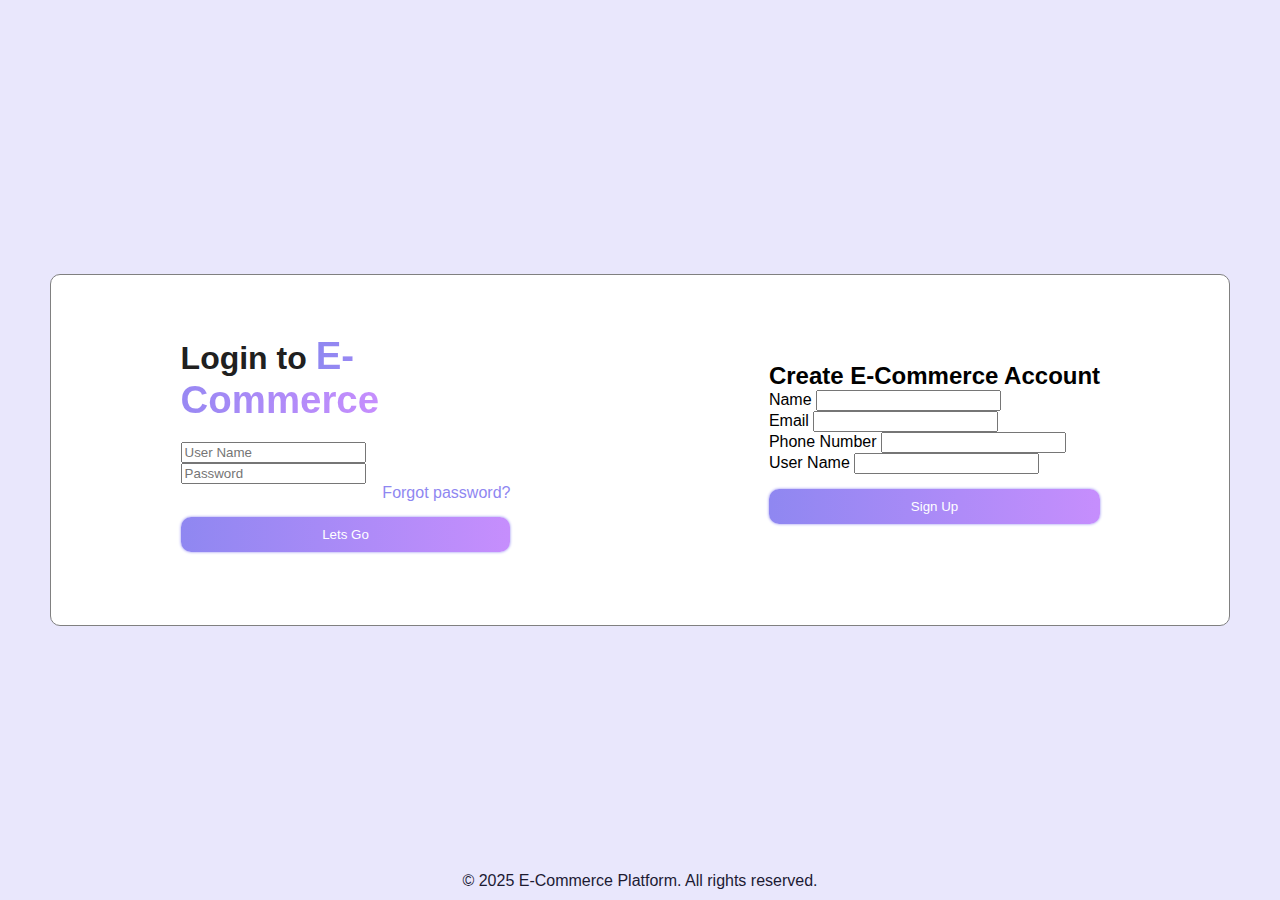
<file: index.html>
<!DOCTYPE html>
<html lang="en">

<head>
    <meta charset="UTF-8" />
    <meta name="viewport" content="width=device-width, initial-scale=1.0" />
    <meta name="description" content="Login or create an account for the E-Commerce platform. Shop smart and securely.">
    <meta name="keywords" content="e-commerce, login, register, online shopping, user account">
    <title>E-Commerce Login</title>
    <link rel="stylesheet" href="style.css" />
</head>

<body>
    <main>
        <section class="auth-section">
            <div class="loginpage">
                <form action="" method="post" aria-label="Login Form">
                    <h1>Login to <span> E-Commerce</span></h1>
                    <div class="username">
                        <input type="text" name="username" id="login-username" placeholder="User Name" required />
                    </div>
                    <div class="password">
                        <input type="password" name="password" id="login-password" placeholder="Password" required />
                    </div>
                    <div class="forgot_link">
                        <a href="">Forgot password?</a>
                    </div>
                    <button type="submit" class="btn">Lets Go</button>
                </form>
            </div>

            <div class="registerpage">
                <form action="" method="post" aria-label="Registration Form">
                    <h2>Create E-Commerce Account</h2>
                    <div>
                        <label for="firstname">Name</label>
                        <input type="text" name="firstname" id="firstname" required />
                    </div>
                    <div>
                        <label for="email">Email</label>
                        <input type="email" name="email" id="email" required />
                    </div>
                    <div>
                        <label for="phone">Phone Number</label>
                        <input type="tel" name="phone" id="phone" required />
                    </div>
                    <div>
                        <label for="register-username">User Name</label>
                        <input type="text" name="usernamecheck" id="register-username" required />
                    </div>
                    <button type="submit">Sign Up</button>
                </form>
            </div>
        </section>
    </main>
    <footer>
        <p>&copy; 2025 E-Commerce Platform. All rights reserved.</p>
    </footer>
</body>

</html>
</file>
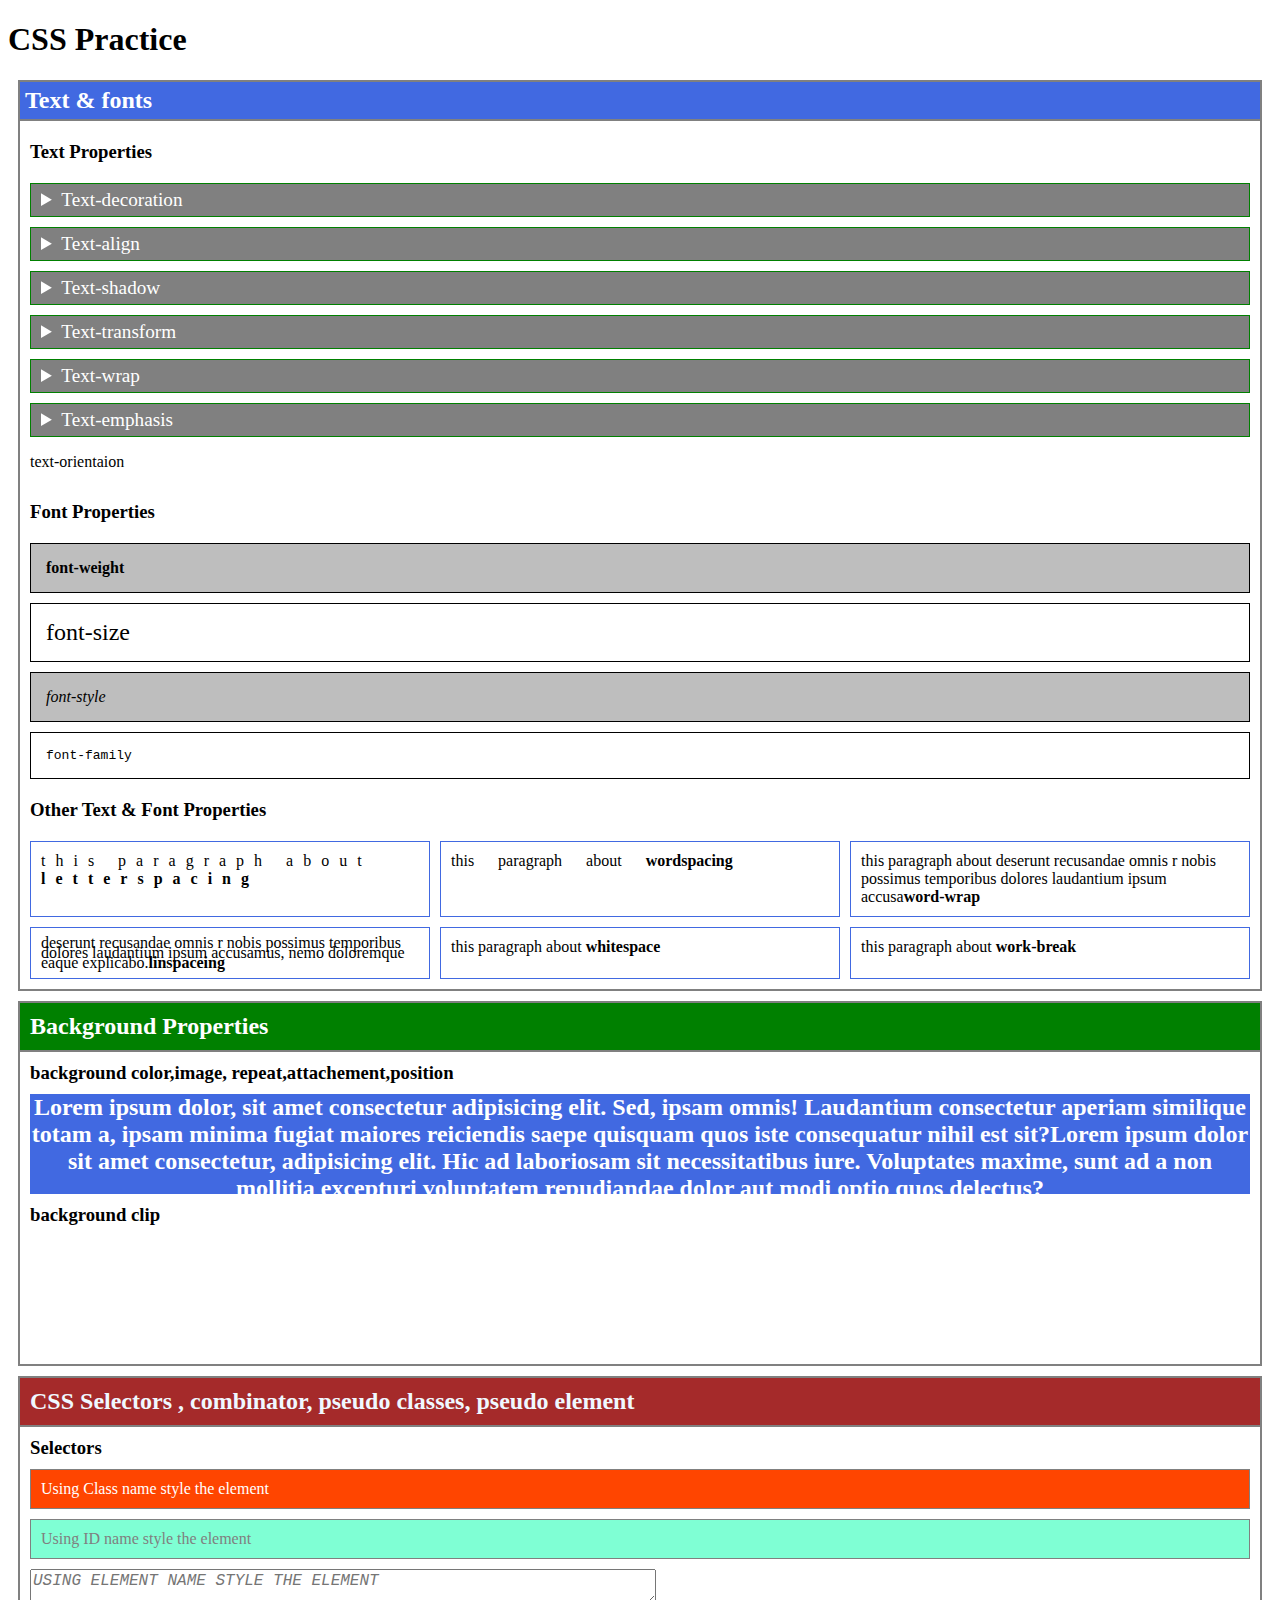
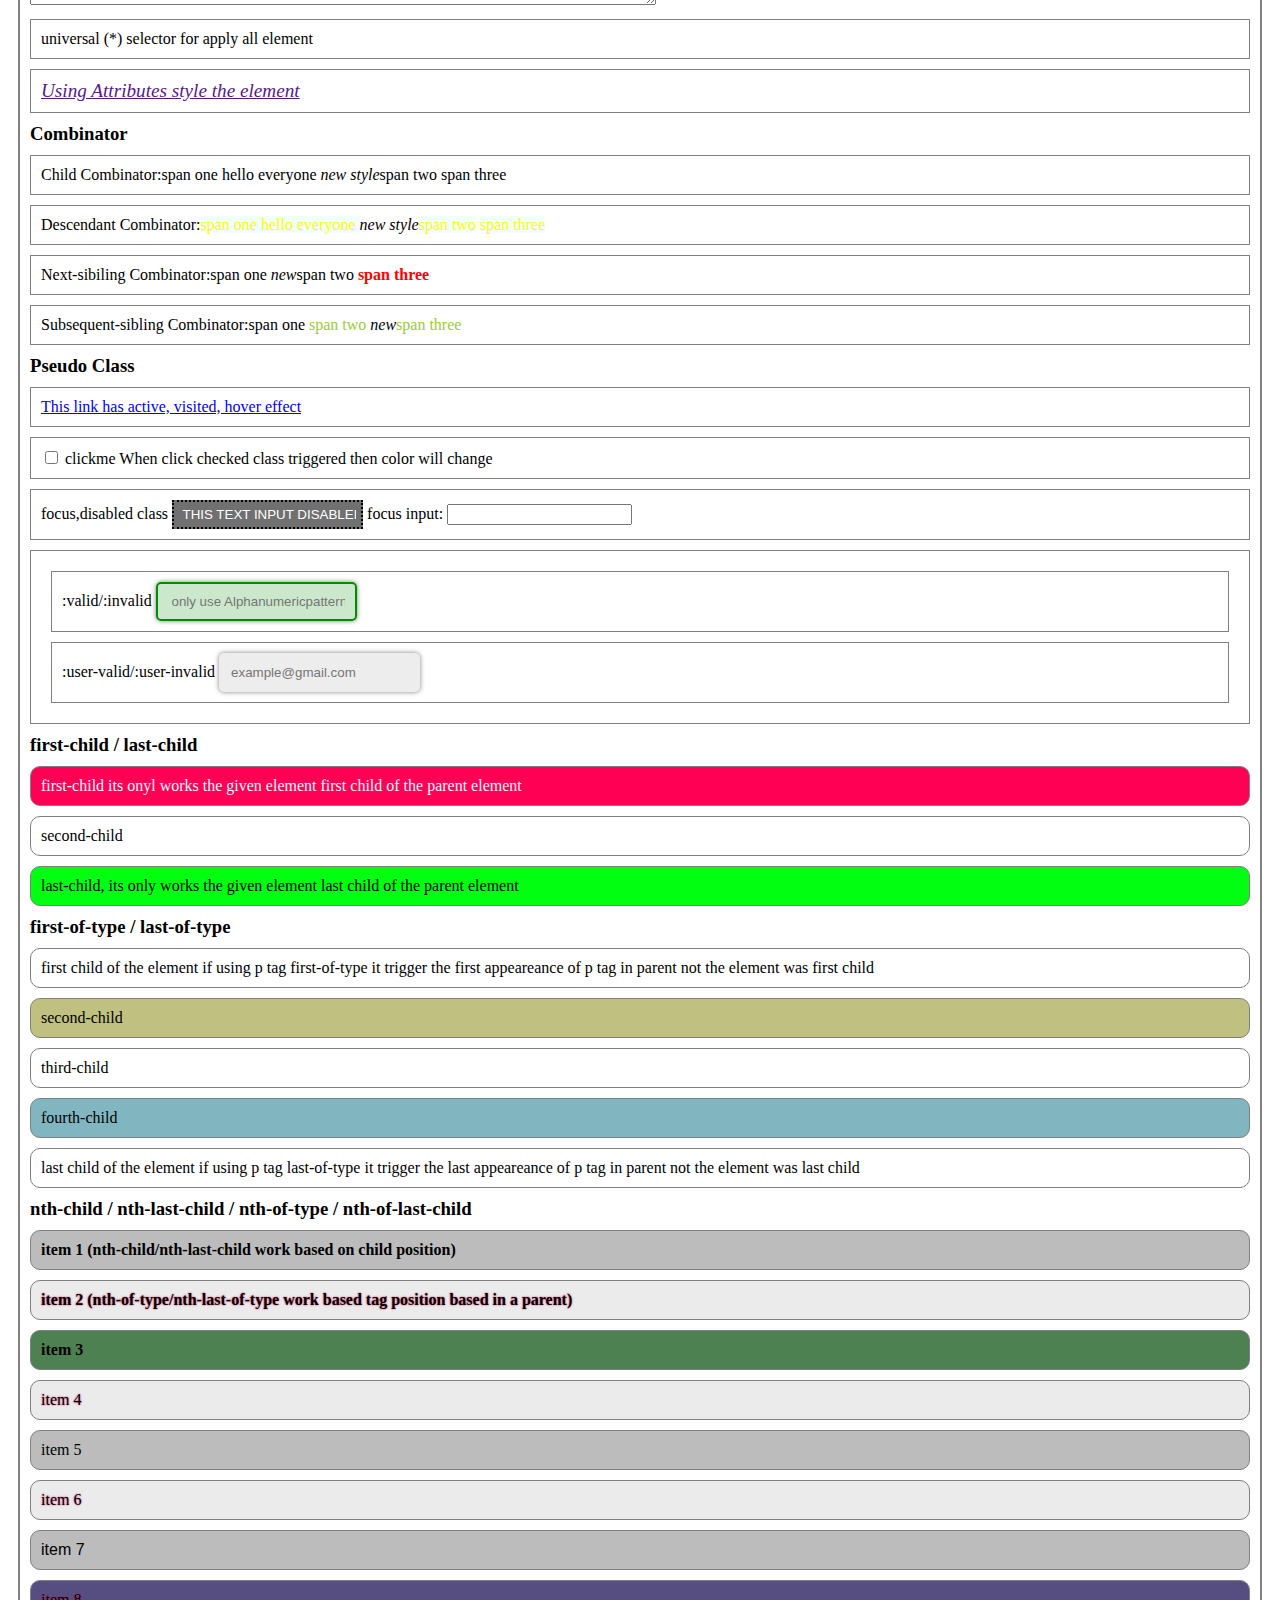
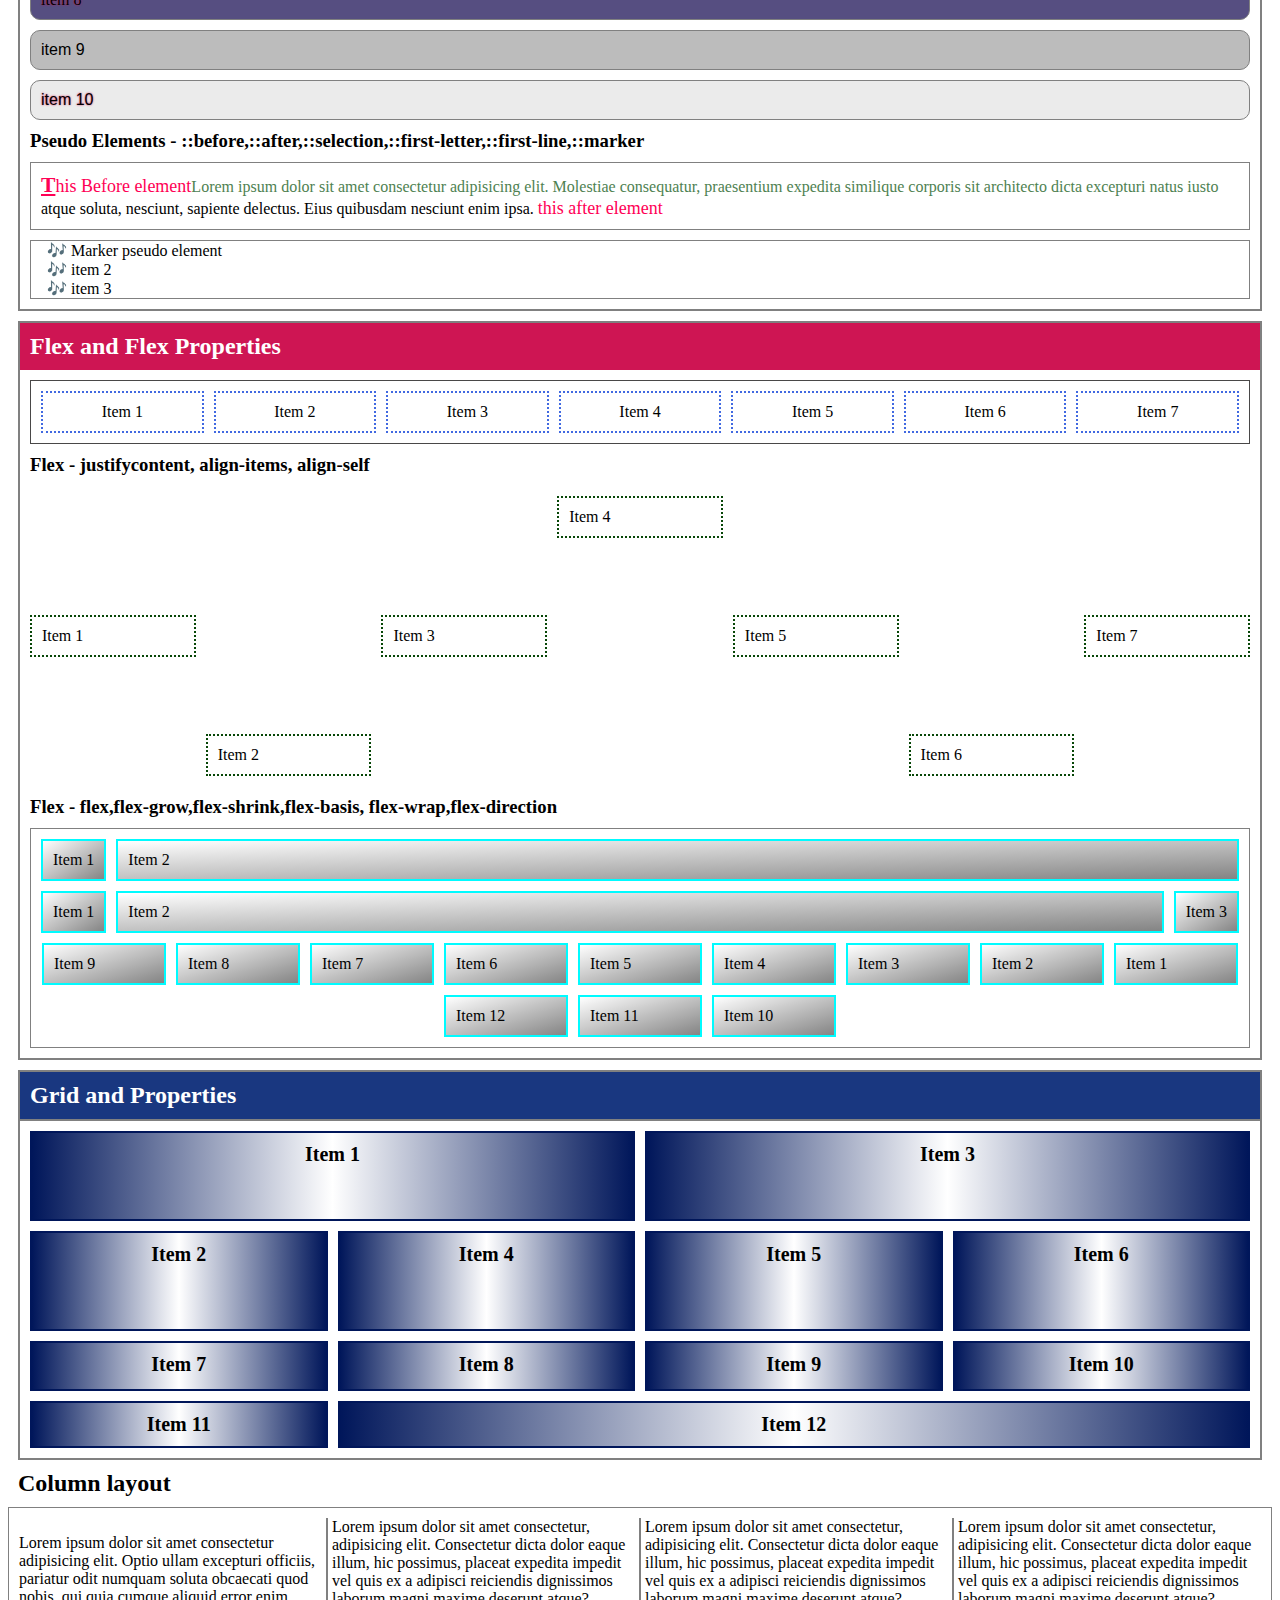
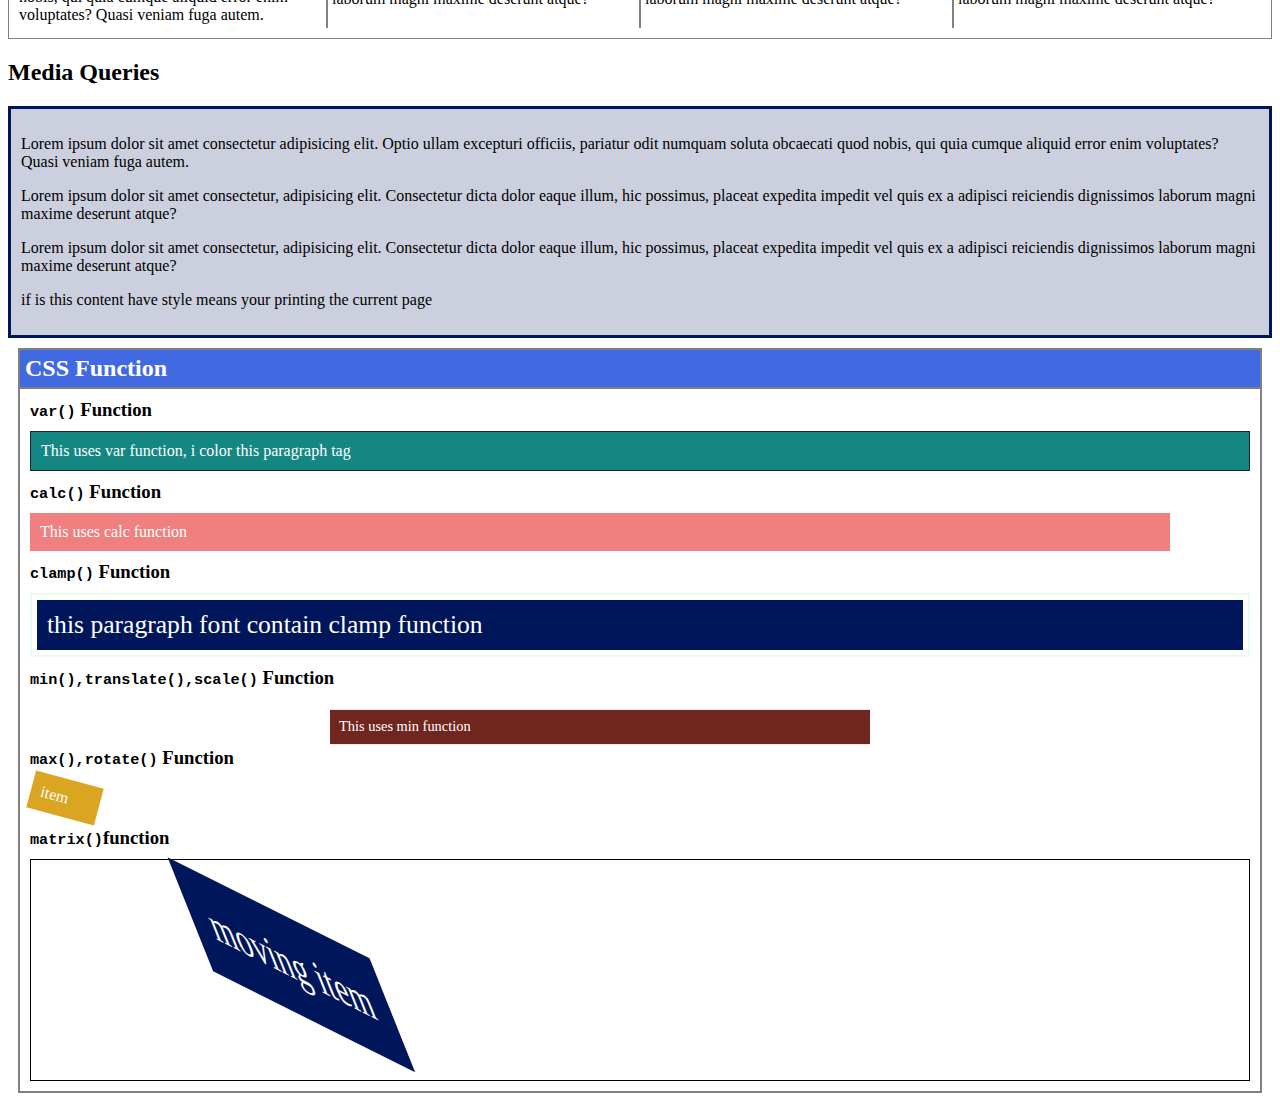
<file: practicecss.html>
<!DOCTYPE html>
<html lang="en">

<head>
    <meta charset="UTF-8">
    <meta name="viewport" content="width=device-width, initial-scale=1.0">
    <title>Practice Css</title>
    <link rel="stylesheet" href="practicecss.css">
</head>

<body>
    <h1>CSS Practice</h1>
    <section id="textandcolor">
        <h2>Text & fonts</h2>
        <div>
            <div class=" textproperties">
                <h3>text properties</h3>
                <details class=" Text-decoration">
                    <summary>Text-decoration</summary>
                    <ol>
                        <li>text-underline</li>
                        <li>text-decoration-style</li>
                        <li>text-decoration-thinkness</li>
                    </ol>
                </details>
                <details class=" Text-align">
                    <summary>Text-align</summary>
                    <ol>
                        <li>text-left</li>
                        <li>text-right</li>
                        <li>text-center</li>
                    </ol>
                </details>
                <details class=" Text-shadow">
                    <summary>Text-shadow</summary>
                    <ol>
                        <li>Text-shadow</li>
                    </ol>
                </details>
                <details class=" Text-transform">
                    <summary>Text-transform</summary>
                    <ol>
                        <li>Text-uppercase letter</li>
                        <li>Text-lowercase letter</li>
                        <li>Text-Capatilize letter</li>
                    </ol>
                </details>
                <details class=" Text-wrap">
                    <summary>Text-wrap</summary>
                    <ol>
                        <li>Lorem ipsum dolor sit amet consectetur adipisicing elit. Ipsum, saepe excepturi?
                            Exercitationem, est molestias. Cum, a nesciunt omnis voluptatibus obcaecati eos asperiores
                            nobis, error voluptas porro beatae voluptates! Dolor, voluptas.</li>
                        <li>Lorem ipsum dolor sit amet consectetur adipisicing elit. Debitis voluptates recusandae
                            voluptas, temporibus necessitatibus expedita eius dolores minima corrupti! Qui ullam
                            deleniti vitae id. Quo doloremque dicta recusandae ipsam temporibus!</li>
                    </ol>
                </details>
                <details class=" Text-emphasis">
                    <summary>Text-emphasis</summary>
                    <ol>
                        <li>Text-emphasis</li>
                    </ol>
                </details>
                <p class=" text-orientation">text-orientaion</p>
                <h3>Font properties</h3>
                <ol class=" font-properties">
                    <li>font-weight</li>
                    <li>font-size</li>
                    <li>font-style</li>
                    <li>font-family</li>
                </ol>
                <h3>Other text & font properties</h3>
                <div class="otherproperties">
                    <p>this paragraph about <strong>letterspacing</strong></p>
                    <p>this paragraph about <strong>wordspacing</strong></p>
                    <p>this paragraph about deserunt recusandae omnis r nobis possimus temporibus dolores laudantium
                        ipsum accusa<strong>word-wrap</strong></p>
                    <p>deserunt recusandae omnis r nobis possimus temporibus dolores laudantium ipsum accusamus, nemo
                        doloremque eaque explicabo.<strong>linspaceing</strong></p>
                    <p>this paragraph about <strong>whitespace</strong></p>
                    <p>this paragraph about <strong>work-break</strong></p>
                </div>
            </div>
        </div>
    </section>
    <section id="backgroundproperties">
        <div>
            <h2>Background Properties</h2>
            <h3>background color,image, repeat,attachement,position</h3>
            <p class="Background">
                Lorem ipsum dolor, sit amet consectetur adipisicing elit. Sed, ipsam omnis! Laudantium consectetur
                aperiam similique totam a, ipsam minima fugiat maiores reiciendis saepe quisquam quos iste consequatur
                nihil est sit?Lorem ipsum dolor sit amet consectetur, adipisicing elit. Hic ad laboriosam sit
                necessitatibus iure. Voluptates maxime, sunt ad a non mollitia excepturi voluptatem repudiandae dolor
                aut modi optio quos delectus?
            </p>
            <h3>background clip</h3>
            <p class="Backgroundclip">
                Lorem ipsum dolor, sit amet consectetur adipisicing elit. Sed, ipsam omnis! Laudantium consectetur
                aperiam similique totam a, ipsam minima fugiat maiores reiciendis saepe quisquam quos iste consequatur
                nihil est sit?Lorem ipsum dolor sit amet consectetur, adipisicing elit. Hic ad laboriosam sit
                necessitatibus iure. Voluptates maxime, sunt ad a non mollitia excepturi voluptatem repudiandae dolor
                aut modi optio quos delectus?
            </p>
        </div>
    </section>
    <section id="Selectors">
        <div>
            <h2>CSS Selectors , combinator, pseudo classes, pseudo element</h2>
            <h3 style="margin: 10px 10px;">Selectors</h3>
            <p class="classSelector">Using Class name style the element</p>
            <p id="idselector">Using ID name style the element</p>
            <textarea placeholder="Using element name style the element"></textarea>
            <p>universal (*) selector for apply all element</p>
            <p title="hello"><a href="">Using Attributes style the element</a></p>
        </div>
        <div class=" Combinator">
            <h3 style="margin: 10px 10px;">Combinator</h3>
            <p class="  ">Child Combinator:<span>span one <span>hello everyone</span>&nbsp;</span><i>new
                    style</i><span>span two</span>&nbsp;<span>span three</span></p>
            <p class="Descendantcombinator">Descendant Combinator:<span>span one <span>hello
                        everyone</span>&nbsp;</span><i>new style</i><span>span two</span>&nbsp;<span>span three</span>
            </p>
            <p class="nextcombinator">Next-sibiling Combinator:<span>span one</span>&nbsp;<i>new</i><span>span
                    two</span>&nbsp;<span>span three</span></p>
            <p class="subsequentcombinator"> Subsequent-sibling Combinator:<span>span one</span>&nbsp;<span>span
                    two</span>&nbsp;<i>new</i><span>span three</span></p>
        </div>
        <div class="pseudoclass">
            <h3 style="margin: 10px 10px;">Pseudo Class</h3>
            <p>
                <a href="/" target="_blank">
                    This link has active, visited, hover effect
                </a>
            </p>
            <form>
                <div>
                    <input type="checkbox" name="checkbox" id="inputcheck">
                    <label for="inputcheck">clickme</label>
                    <span>When click checked class triggered then color will change</span>
                </div>
                <div>
                    <span>focus,disabled class</span>
                    <input type="text" id="disabledtext" disabled placeholder=" this text input disabled">
                    <label for="focus">focus input: <input type="text" name="focus" id="focus"></label>
                </div>
                <fieldset class="validinvalid">
                    <div>
                        <label for="valid">:valid/:invalid</label>
                        <input type="text" name="valid" id="valid" pattern="[A-Za-z0-9]+"
                            placeholder=" only use Alphanumericpattern">
                    </div>
                    <div>
                        <label for="user-valid">:user-valid/:user-invalid</label>
                        <input type="email" name="user-valid" id="user-valid" placeholder="example@gmail.com">
                    </div>
                </fieldset>
            </form>
            <h3 style="margin: 10px 10px;">first-child / last-child</h3>
            <ul class=" typeOfpseudoclasses">
                <li>first-child its onyl works the given element first child of the parent element</li>
                <li>second-child</li>
                <li>last-child, its only works the given element last child of the parent element</li>
            </ul>
            <h3 style="margin: 10px 10px;">first-of-type / last-of-type</h3>
            <div class=" first_lastoftype">
                <div>first child of the element if using p tag first-of-type it trigger the first appeareance of p tag
                    in parent not the element was first child </div>
                <p>second-child</p>
                <p>third-child</p>
                <p>fourth-child</p>
                <div>last child of the element if using p tag last-of-type it trigger the last appeareance of p tag in
                    parent not the element was last child </div>
            </div>
            <h3 style="margin: 10px 10px;">nth-child / nth-last-child / nth-of-type / nth-of-last-child</h3>
            <ul class=" nthoftypesclasses">
                <li>item 1 (nth-child/nth-last-child work based on child position)</li>
                <li>item 2 (nth-of-type/nth-last-of-type work based tag position based in a parent)</li>
                <li>item 3</li>
                <li>item 4</li>
                <li>item 5</li>
                <li>item 6</li>
                <li>item 7</li>
                <li>item 8</li>
                <li>item 9</li>
                <li>item 10</li>
            </ul>
            <h3 style="margin: 10px 10px;">Pseudo Elements -
                ::before,::after,::selection,::first-letter,::first-line,::marker</h3>
            <p class=" pseudoelement">Lorem ipsum dolor sit amet consectetur adipisicing elit. Molestiae consequatur,
                praesentium expedita similique corporis sit architecto dicta excepturi natus iusto atque soluta,
                nesciunt, sapiente delectus. Eius quibusdam nesciunt enim ipsa.
            </p>
            <ul class="markerelement">
                <li>Marker pseudo element</li>
                <li>item 2</li>
                <li>item 3</li>
            </ul>
        </div>

    </section>
    <section id="flexbox">
        <h2>Flex and Flex Properties</h2>
        <div class="flexbox_properties">
            <div>Item 1</div>
            <div>Item 2</div>
            <div>Item 3</div>
            <div>Item 4</div>
            <div>Item 5</div>
            <div>Item 6</div>
            <div>Item 7</div>
        </div>
        <h3 style="margin: 10px 10px;">Flex - justifycontent, align-items, align-self</h3>
        <div class="flexbox_properties2">
            <div>Item 1</div>
            <div>Item 2</div>
            <div>Item 3</div>
            <div>Item 4</div>
            <div>Item 5</div>
            <div>Item 6</div>
            <div>Item 7</div>
        </div>
        <h3 style="margin: 10px 10px;">Flex - flex,flex-grow,flex-shrink,flex-basis, flex-wrap,flex-direction</h3>
        <div class="flexbox_properties3">
            <div class=" properties1">
                <div>Item 1</div>
                <div>Item 2</div>
            </div>
            <div class=" properties2">
                <div>Item 1</div>
                <div>Item 2</div>
                <div>Item 3</div>
            </div>
            <div class=" properties3">
                <div>Item 1</div>
                <div>Item 2</div>
                <div>Item 3</div>
                <div>Item 4</div>
                <div>Item 5</div>
                <div>Item 6</div>
                <div>Item 7</div>
                <div>Item 8</div>
                <div>Item 9</div>
                <div>Item 10</div>
                <div>Item 11</div>
                <div>Item 12</div>
            </div>
        </div>
    </section>
    <section id="gridlayout">
        <h2>Grid and Properties</h2>
        <div class=" gridproperties">
            <div>Item 1</div>
            <div>Item 2</div>
            <div>Item 3</div>
            <div>Item 4</div>
            <div>Item 5</div>
            <div>Item 6</div>
            <div>Item 7</div>
            <div>Item 8</div>
            <div>Item 9</div>
            <div>Item 10</div>
            <div>Item 11</div>
            <div>Item 12</div>
        </div>
    </section>
    <h2 style="margin: 10px 10px;">Column layout</h2>
    <section id="columnlayout">
        <p>Lorem ipsum dolor sit amet consectetur adipisicing elit. Optio ullam excepturi officiis, pariatur odit
            numquam soluta obcaecati quod nobis, qui quia cumque aliquid error enim voluptates? Quasi veniam fuga autem.
        </p>
        <p>Lorem ipsum dolor sit amet consectetur, adipisicing elit. Consectetur dicta dolor eaque illum, hic possimus,
            placeat expedita impedit vel quis ex a adipisci reiciendis dignissimos laborum magni maxime deserunt atque?
        </p>
        <p>Lorem ipsum dolor sit amet consectetur, adipisicing elit. Consectetur dicta dolor eaque illum, hic possimus,
            placeat expedita impedit vel quis ex a adipisci reiciendis dignissimos laborum magni maxime deserunt atque?
        </p>
        <p>Lorem ipsum dolor sit amet consectetur, adipisicing elit. Consectetur dicta dolor eaque illum, hic possimus,
            placeat expedita impedit vel quis ex a adipisci reiciendis dignissimos laborum magni maxime deserunt atque?
        </p>
    </section>
    <h2>Media Queries</h2>
    <section id="mediaqueries">
        <p>Lorem ipsum dolor sit amet consectetur adipisicing elit. Optio ullam excepturi officiis, pariatur odit
            numquam soluta obcaecati quod nobis, qui quia cumque aliquid error enim voluptates? Quasi veniam fuga autem.
        </p>
        <p>Lorem ipsum dolor sit amet consectetur, adipisicing elit. Consectetur dicta dolor eaque illum, hic possimus,
            placeat expedita impedit vel quis ex a adipisci reiciendis dignissimos laborum magni maxime deserunt atque?
        </p>
        <p>Lorem ipsum dolor sit amet consectetur, adipisicing elit. Consectetur dicta dolor eaque illum, hic possimus,
            placeat expedita impedit vel quis ex a adipisci reiciendis dignissimos laborum magni maxime deserunt atque?
        </p>
        <p class="print">if is this content have style means your printing the current page</p>
    </section>
    <section id="cssfunction">
        <h2>CSS Function</h2>
        <h3 style="margin: 10px 10px;"><code>var()</code> Function</h3>
        <div class="varfcuntion">This uses var function, i color this paragraph tag</div>
        <h3 style="margin: 10px 10px;"><code>calc()</code> Function</h3>
        <div class="calcfunction">This uses calc function</div>
        <h3 style="margin: 10px 10px;"><code>clamp()</code> Function</h3>
        <div class="clampfunction">
            <p>this paragraph font contain clamp function</p>
        </div>
        <h3 style="margin: 10px 10px;"><code>min(),translate(),scale()</code> Function</h3>
        <div class="minfunction">This uses min function</div>
        <h3 style="margin: 10px 10px;"><code>max(),rotate()</code> Function</h3>
        <div class="maxfunction">item</div>
        <h3 style="margin: 10px 10px;"><code>matrix()</code>function</h3>
        <div class="matrixfunction">
            <p>
                moving item
            </p>
        </div>
    </section>
</body>

</html>
</file>
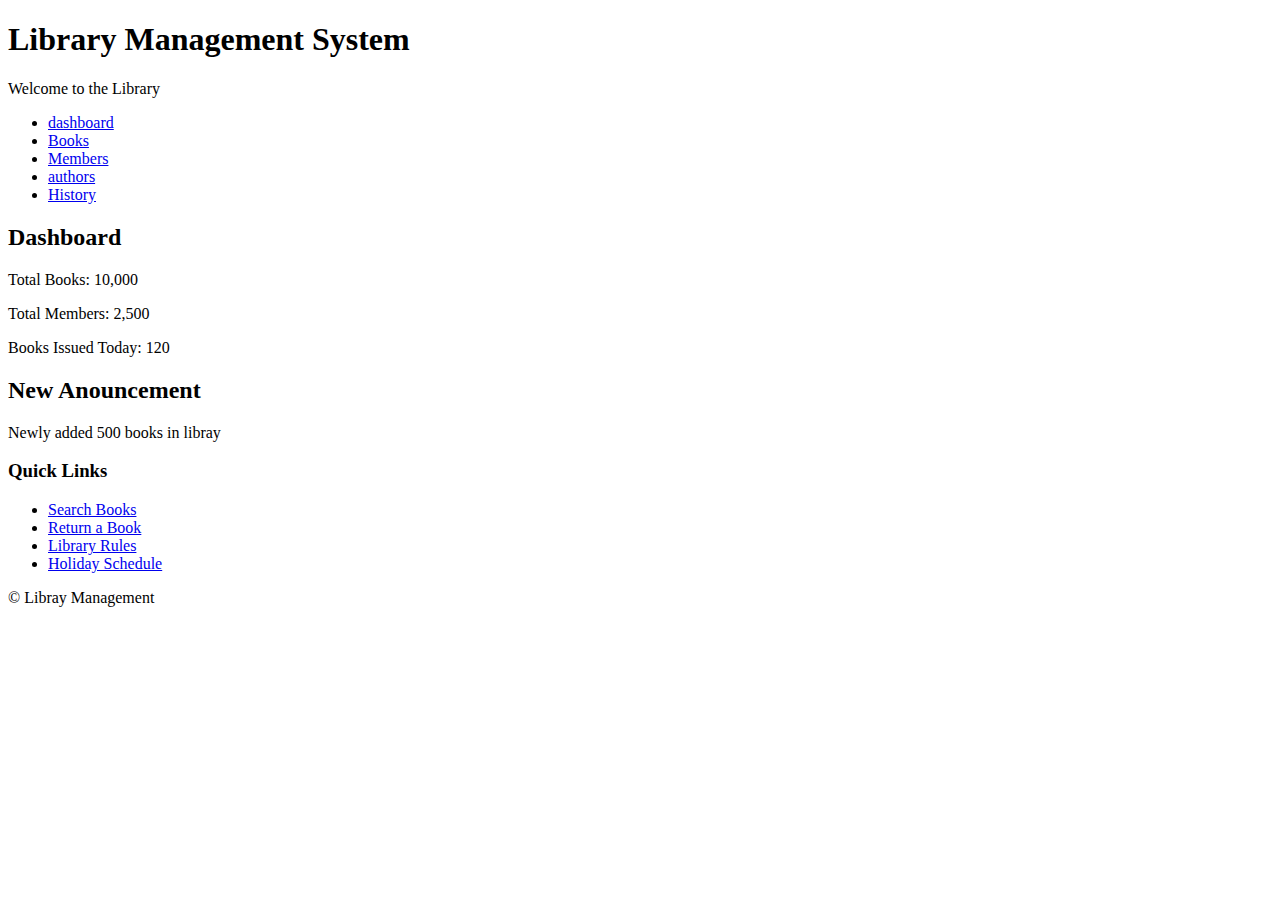
<file: webstructure.html>
<!DOCTYPE html>
<html lang="en">

<head>
    <meta charset="UTF-8">
    <meta name="viewport" content="width=device-width, initial-scale=1.0">
    <title>Library Management System</title>
</head>
<!--website structure -->
<body>
    <header>
        <h1>Library Management System</h1>
        <p>Welcome to the Library</p>
    </header>
    <nav>
        <ul>
            <li><a href="#">dashboard</a></li>
            <li><a href="#">Books</a></li>
            <li><a href="#">Members</a></li>
            <li><a href="#">authors</a></li>
            <li><a href="#">History</a></li>
        </ul>
    </nav>
    <main>
        <section>
            <h2>Dashboard</h2>
            <p>Total Books: 10,000</p>
            <p>Total Members: 2,500</p>
            <p>Books Issued Today: 120</p>
        </section>
        <article>
            <h2>New Anouncement</h2>
            <p>Newly added 500 books in libray</p>
        </article>
        <aside>
            <h3>Quick Links</h3>
            <ul>
                <li><a href="#">Search Books</a></li>
                <li><a href="#">Return a Book</a></li>
                <li><a href="#">Library Rules</a></li>
                <li><a href="#">Holiday Schedule</a></li>
            </ul>
        </aside>
    </main>
    <footer>
        <p>&copy; Libray Management</p>
    </footer>
</body>

</html>
</file>
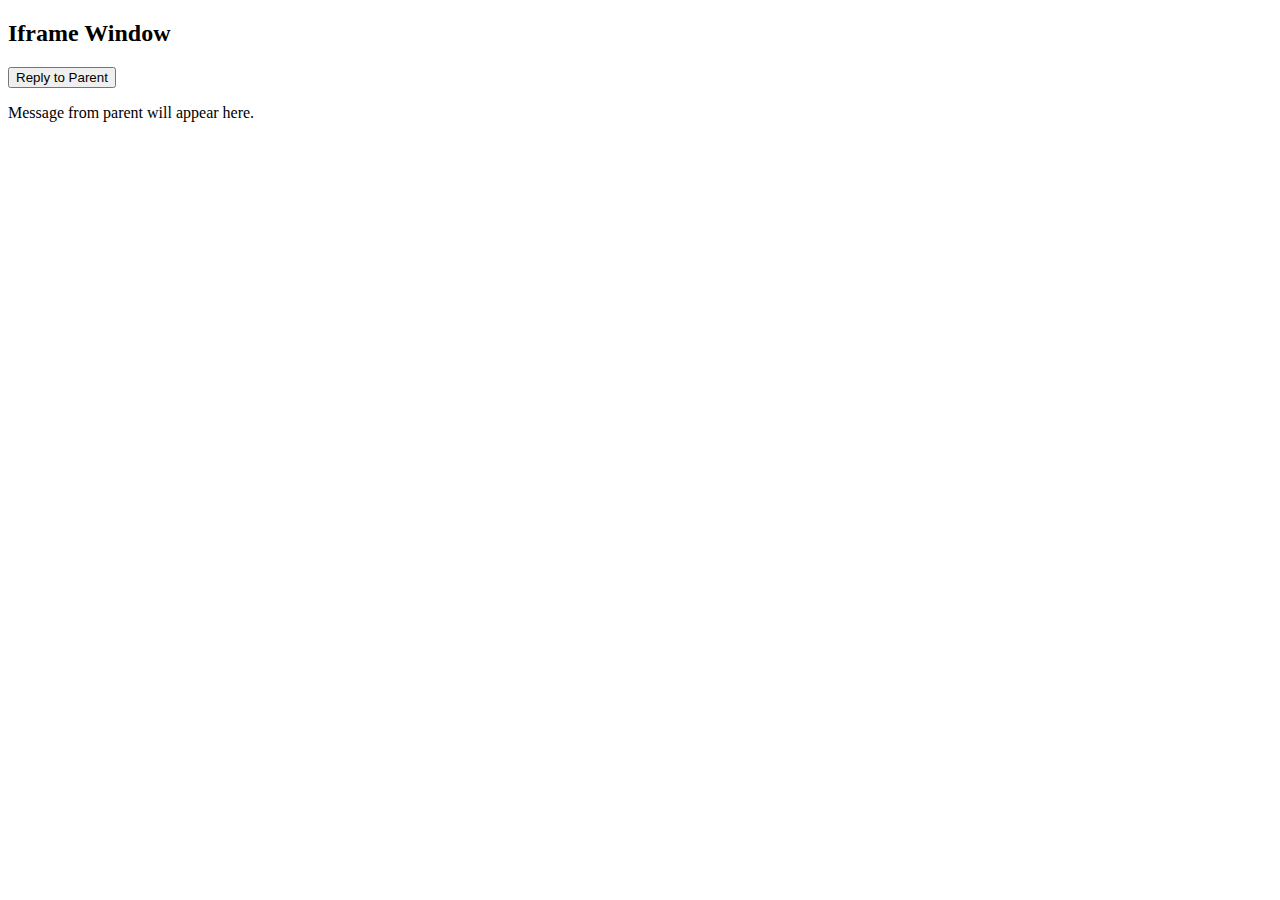
<file: js-event/childiframe.html>
<!DOCTYPE html>
<html>

<head>
    <title>Iframe Window</title>
</head>

<body>
    <h2>Iframe Window</h2>
    <button id="replyMessage">Reply to Parent</button>
    <p id="childMessage">Message from parent will appear here.</p>
    <script>
        const messagePara = document.getElementById('childMessage');
        window.addEventListener("message", (event) => {
            console.log(event);
            messagePara.textContent = `From parent: ${event.data}`;
        });
        document.getElementById('replyMessage').addEventListener('click', () => {
            window.parent.postMessage("this message send from iframe", "*");
        });
        window.addEventListener("messageerror", (event) => {
            console.error("error", event);
        });
    </script>
</body>

</html>
</file>
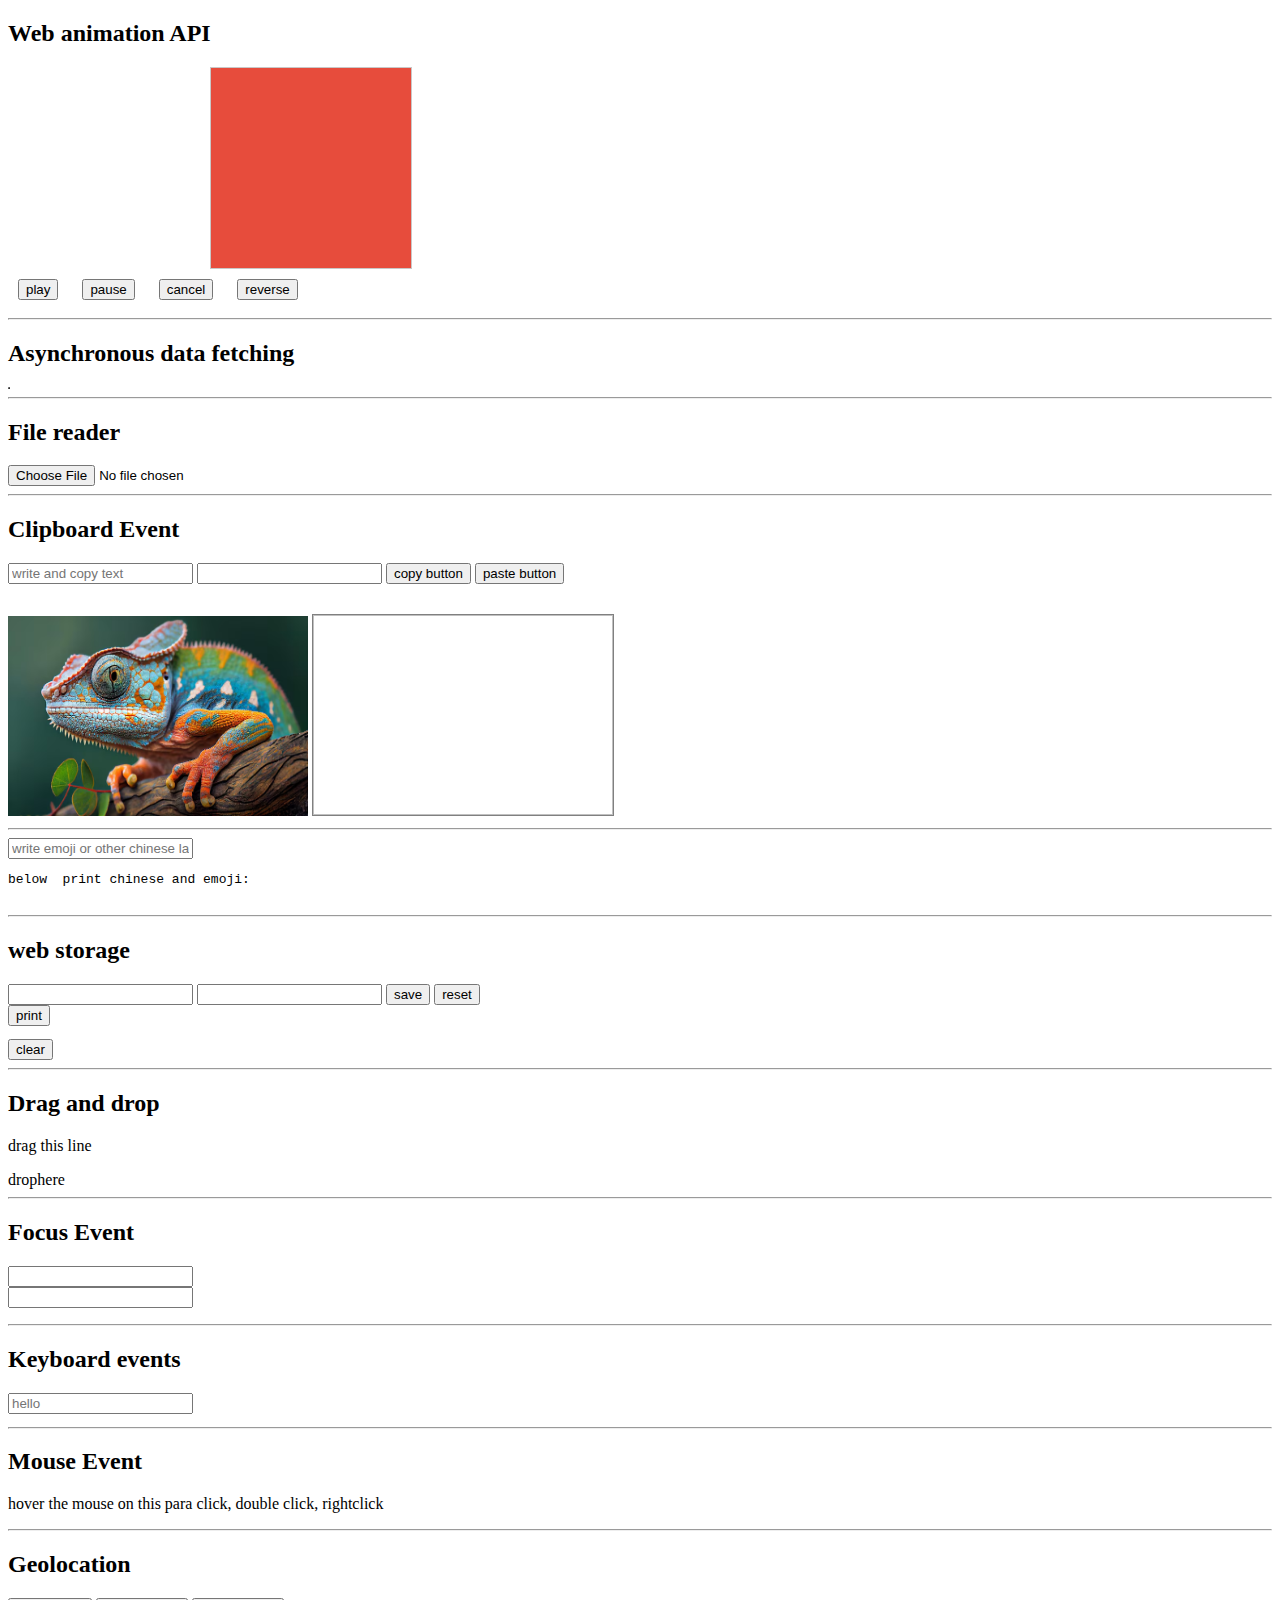
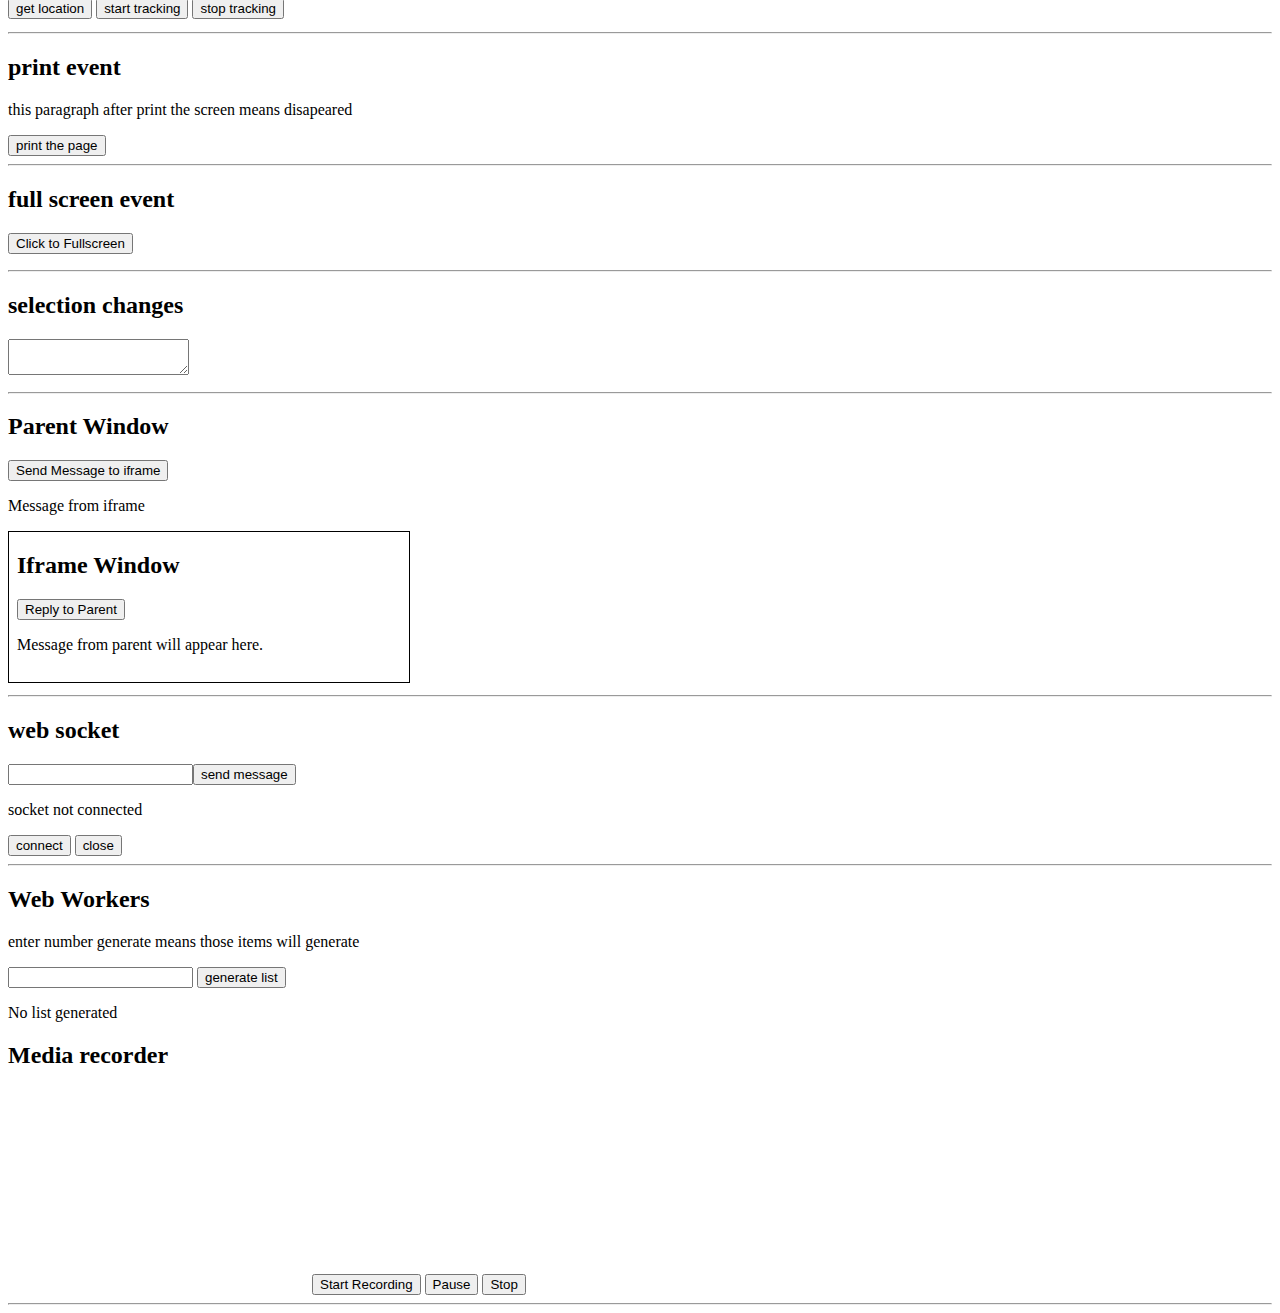
<file: js-event/jsevent.html>
<!DOCTYPE html>
<html lang="en">

<head>
    <meta charset="UTF-8">
    <meta name="viewport" content="width=device-width, initial-scale=1.0">
    <title>Js Event</title>
    <link rel="stylesheet" href="jsevent.css">
</head>

<body>
    <!-- web animation -->
    <h2>Web animation API</h2>
    <div class="webanimation">
        <div id="boxwebanimation"></div>
        <button type="button" class="animationPlay">play</button>
        <button type="button" class="animationPause">pause</button>
        <button type="button" class="animationCancel">cancel</button>
        <button type="button" class="animationReverse">reverse</button>
    </div>
    <hr>
    <!-- async abortsignal, xmlhtmlrequest -->
    <h2>Asynchronous data fetching</h2>
    <div class="asynchronous_data_fetching">
        <table class="tablefetchdata" border="1"></table>
    </div>
    <hr>
    <h2>File reader</h2>
    <input type="file" name="file" id="file" accept="image/*">
    <div class="previewimage">
    </div>
    <hr>
    <!-- clipboard -->
    <h2>Clipboard Event</h2>
    <input type="text" class="copyinput" placeholder="write and copy text">
    <input type="text" class="pasteinput">
    <button type="button" class="copybutton">copy button</button>
    <button type="button" class="pastebutton">paste button</button><br>
    <img id="copyimage" src="image.png" width="300" height="200">
    <img id="pasteimage" style="border: 1px solid gray;margin-top: 30px;" width="300" height="200">
    <hr>
    <!-- compostion track the asian language or emoji -->
    <input type="text" id="compositioninput" placeholder="write emoji or other chinese langs">
    <pre id="printlang">below  print chinese and emoji:
    </pre>
    <hr>
    <!-- web storage -->
    <h2>web storage</h2>
    <form id="storageform">
        <input type="text" name="username" id="username" required>
        <input type="email" name="email" id="email" required>
        <button type="submit">save</button>
        <button type="reset">reset</button>
    </form>
    <button type="button" class="printvalue">print</button>
    <pre id="userdata"></pre>
    <button type="button" class="clear">clear</button>
    <hr>
    <!-- drag and drop -->
    <h2>Drag and drop</h2>
    <p id="draggablepara" draggable="true">drag this line</p>
    <div id="dropbox">drophere</div>
    <hr>
    <!-- focus event -->
    <h2>Focus Event</h2>
    <div id="parentelement">
        <input type="text" id="input1"><br>
        <input type="text" id="input2">
    </div>
    <p class="logfocustevent"></p>
    <hr>
    <!-- Keyboard event -->
    <h2>Keyboard events</h2>
    <input type="text" name="Keybord" id="Keyboardeventinput" placeholder="hello" required maxlength="20">
    <pre id="logeventkeyboard"></pre>
    <hr>
    <!-- Mouse Event -->
    <h2>Mouse Event</h2>
    <p id="mouseevent">hover the mouse on this para click, double click, rightclick</p>
    <pre id="mouselog"></pre>
    <hr>
    <!-- geolocation -->
    <h2>Geolocation</h2>
    <button id="getlocation">get location</button>
    <button id="watchlocation">start tracking</button>
    <button id="clearlocation">stop tracking</button>
    <pre id="outputlocation"></pre>
    <hr>
    <!-- print js event after/before -->
    <h2>print event</h2>
    <div class=" printcontent">
        <p class="disapper">this paragraph after print the screen means disapeared</p>
        <button type="button" onclick="window.print()">print the page</button>
    </div>
    <hr>
    <!-- full screen in/out -->
    <h2>full screen event</h2>
    <button type="button" id="fullscreen">Click to Fullscreen</button>
    <p id="fullscreenlog"></p>
    <hr>
    <!-- selectionchange -->
    <h2>selection changes</h2>
    <textarea name="selectionchange" id="selectionchange"></textarea>
    <pre id="selectdata"></pre>
    <hr>
    <!-- message event parent to iframe -->
    <h2>Parent Window</h2>
    <button id="sendMessage">Send Message to iframe</button>
    <p id="parentMessage">Message from iframe</p>
    <iframe id="childFrame" src="childiframe.html" width="400" height="150" style="border: 1px solid black;"></iframe>
    <hr>
    <!-- websocket -->
    <h2>web socket</h2>
    <input type="text" id="socketmessagesend"><button type="button" id="sendmessage">send message</button>
    <p class="socketstatus">socket not connected</p>
    <pre id="messagepreview"></pre>
    <button type="button" id="connectsocket">connect</button>
    <button type="button" id="closesocket">close</button>
    <hr>
    <h2>Web Workers</h2>
    <p>enter number generate means those items will generate</p>
    <input type="number" id="countInput">
    <button id="generatelist">generate list</button>
    <p id="statuslistdata">No list generated</p>
    <ul id="outputlist"></ul>
    <h2>Media recorder</h2>
    <video id="recordvideopreview" width="300" height="200" autoplay></video>
    <button type="button" id="recordbutton">Start Recording</button>
    <button type="button" id="pausebutton">Pause</button>
    <button type="button" id="stopbutton">Stop</button>
    <a id="downloadlink" download="videodownload.webm" style="display: none;">Download Video</a>
    <hr>
    <script type="module" src="webstorage.js"></script>
    <script type="module" src="composition.js"></script>
    <script type="module" src="animation.js"></script>
    <script type="module" src="asynchronusdatafetch.js"></script>
    <script type="module" src="clip-board.js"></script>
    <script type="module" src="draganddrop.js"></script>
    <script type="module" src="focusevent.js"></script>
    <script type="module" src="keyboardevent.js"></script>
    <script type="module" src="mouseevent.js"></script>
    <script type="module" src="geolocation.js"></script>
    <script type="module" src="fullscreenevent.js"></script>
    <script type="module" src="htmlselection.js"></script>
    <script type="module" src="promiserejection.js"></script>
    <script type="module" src="messageevent.js"></script>
    <script type="module" src="webscoket.js"></script>
    <script type="module" src="webworkers.js"></script>
    <script type="module" src="mediarecord.js"></script>
</body>

</html>
</file>
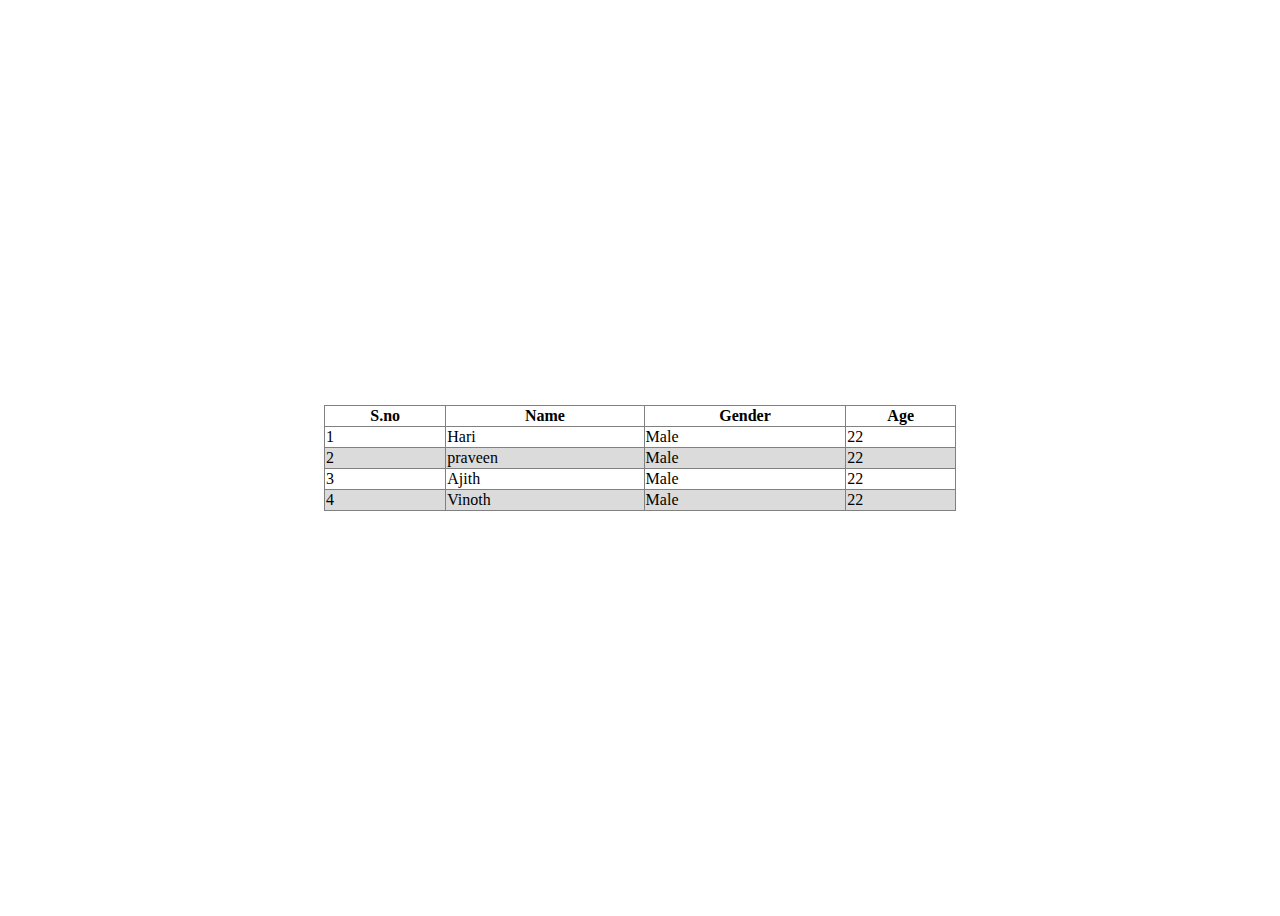
<file: js-event/review.html>
<!DOCTYPE html>
<html lang="en">

<head>
    <meta charset="UTF-8">
    <meta name="viewport" content="width=device-width, initial-scale=1.0">
    <title>Document</title>
    <link rel="stylesheet" href="review.css">
</head>

<body>
    <table border="1">
        <thead>
            <tr>
                <th>S.no</th>
                <th>Name</th>
                <th>Gender</th>
                <th>Age</th>
            </tr>
        </thead>
        <tbody>
            <tr>
                <td>1</td>
                <td>Hari</td>
                <td>Male</td>
                <td>22</td>
            </tr>
            <tr>
                <td>2</td>
                <td>praveen</td>
                <td>Male</td>
                <td>22</td>
            </tr>
            <tr>
                <td>3</td>
                <td>Ajith</td>
                <td>Male</td>
                <td>22</td>
            </tr>
            <tr>
                <td>4</td>
                <td>Vinoth</td>
                <td>Male</td>
                <td>22</td>
            </tr>
        </tbody>
    </table>
</body>

</html>
</file>
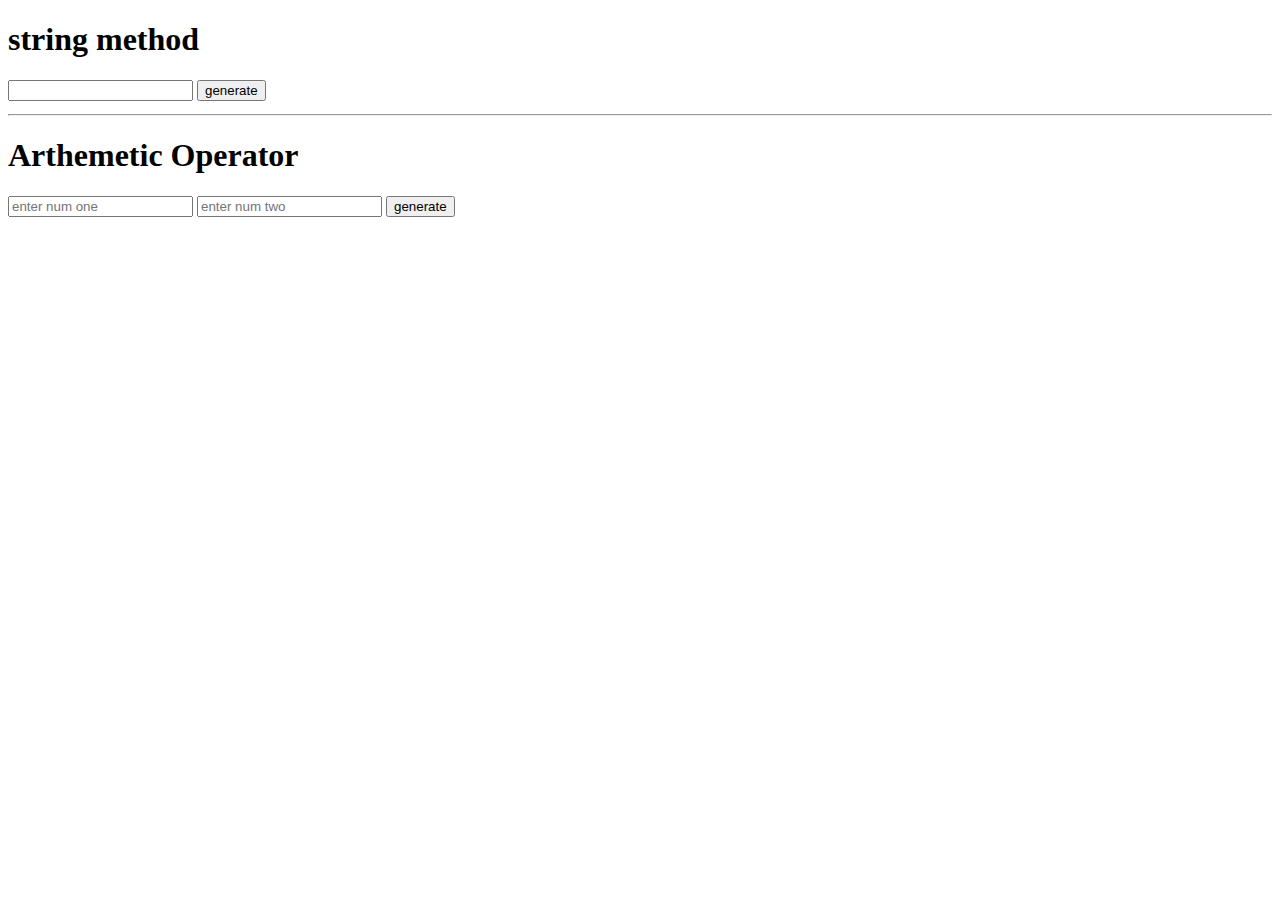
<file: js-learning/javascript.html>
<!DOCTYPE html>
<html lang="en">
<head>
    <meta charset="UTF-8">
    <meta name="viewport" content="width=device-width, initial-scale=1.0">
    <title>Document</title>
</head>
<body>
    <h1>string method</h1>
    <div class="stringmethod">
        <input type="text" name="typemethod" id="typemethod">
        <button type="button" id="generatemethod">generate</button>
        <pre id="logstringmethod"></pre>
    </div>
    <hr>
    <h1>Arthemetic Operator</h1>
     <div class="arthemeticoperator">
        <input type="number" name="numberone" id="arthemeticinputone" placeholder="enter num one">
        <input type="number" name="numberone" id="arthemeticinputtwo" placeholder="enter num two">
        <button type="button" id="generatearthemetic">generate</button>
        <pre id="logarthemeticoperator"></pre>
    </div>
<script type="module" src="jsstringmethod.js"></script>
<script type="module" src="arthemeticoperator.js"></script>
</body>
</html>
</file>
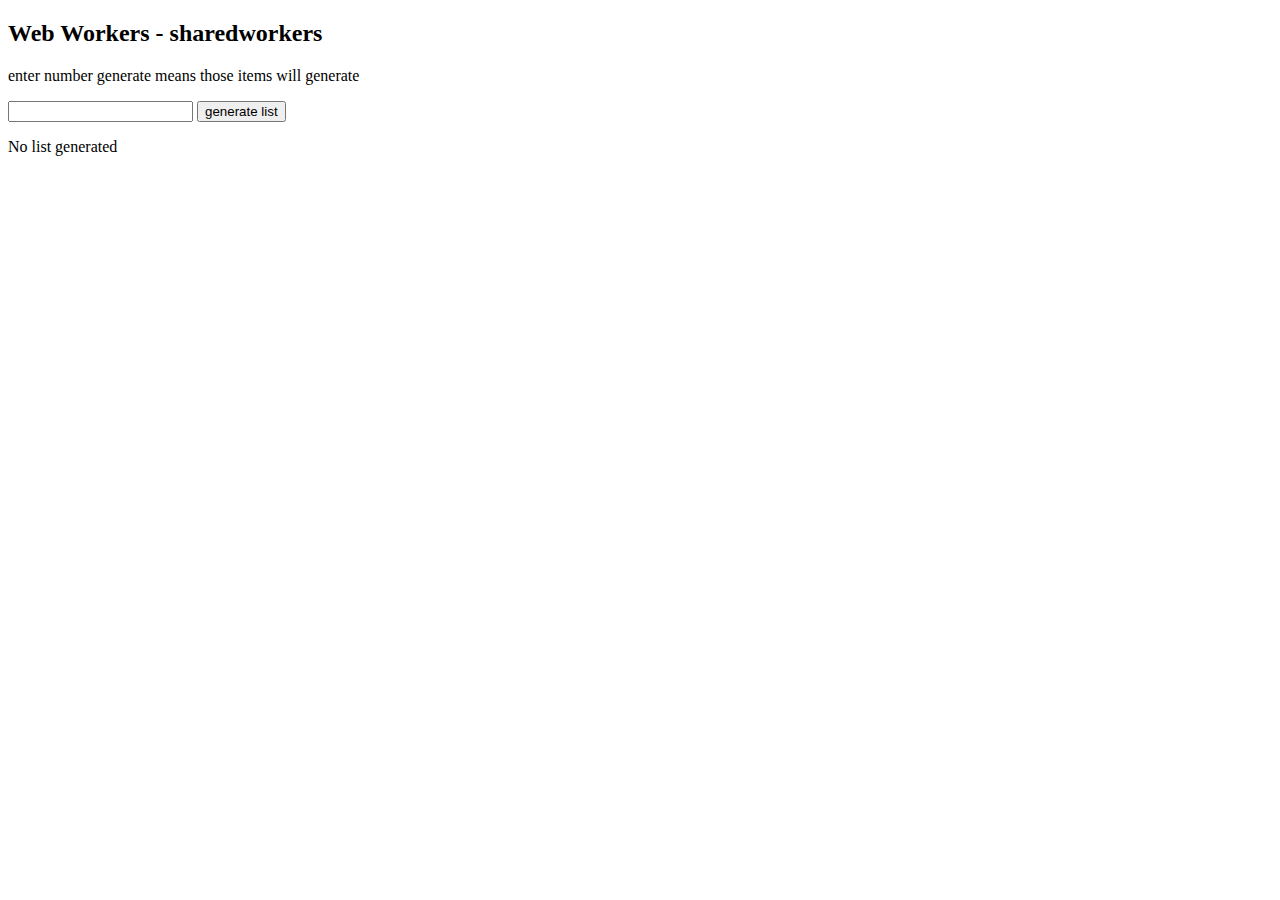
<file: js-event/sharedworker/sampleone.html>
<!DOCTYPE html>
<html lang="en">

<head>
    <meta charset="UTF-8">
    <meta name="viewport" content="width=device-width, initial-scale=1.0">
    <title>Document</title>
</head>

<body>
    <h2>Web Workers - sharedworkers</h2>
    <p>enter number generate means those items will generate</p>
    <input type="number" id="countInput">
    <button id="generatelist">generate list</button>
    <p id="statuslistdata">No list generated</p>
    <ul id="outputlist"></ul>
    <script type="module" src="sampleone.js"></script>
</body>

</html>
</file>
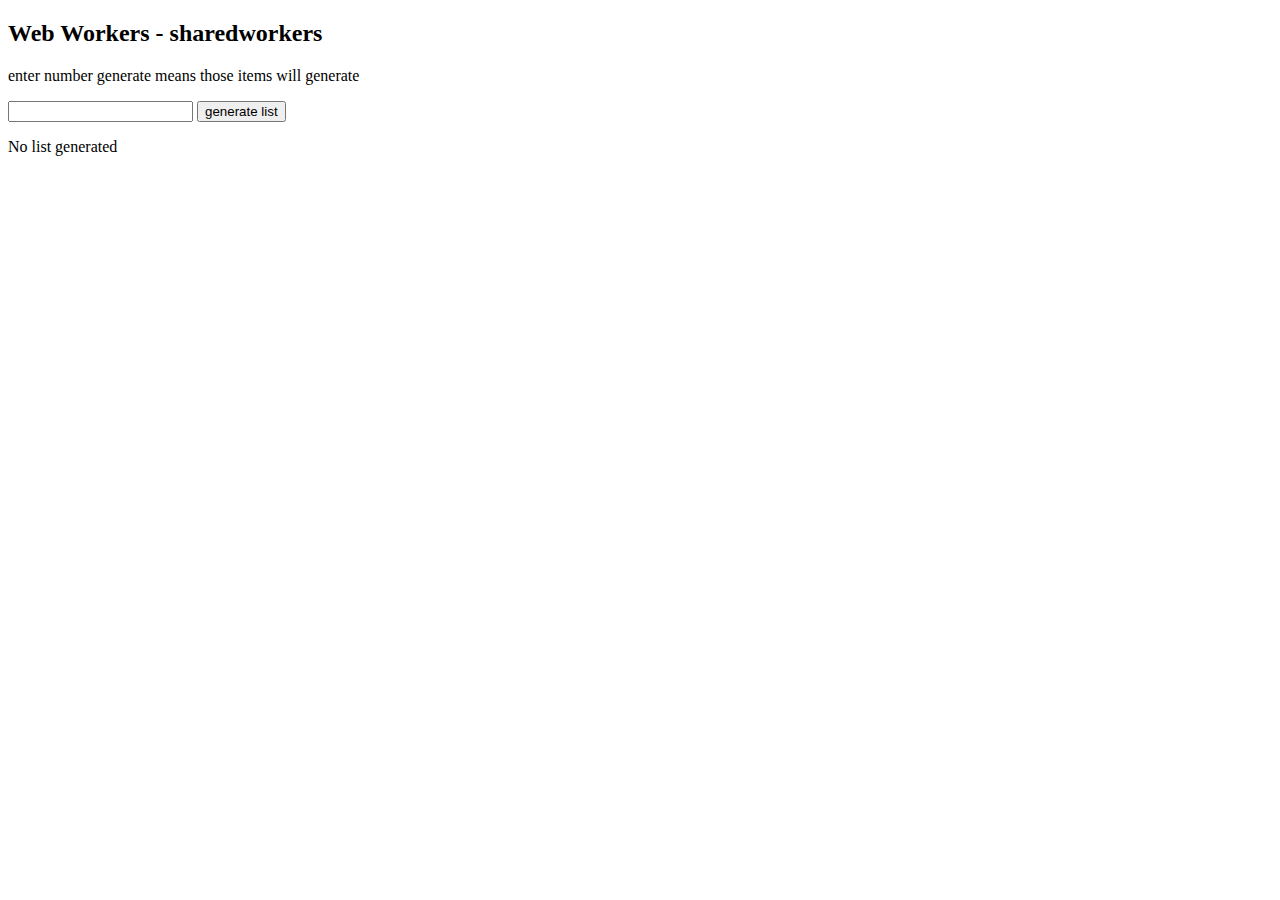
<file: js-event/sharedworker/sampletwo.html>
<!DOCTYPE html>
<html lang="en">

<head>
    <meta charset="UTF-8">
    <meta name="viewport" content="width=device-width, initial-scale=1.0">
    <title>Document</title>
</head>

<body>
    <h2>Web Workers - sharedworkers</h2>
    <p>enter number generate means those items will generate</p>
    <input type="number" id="countInput">
    <button id="generatelist">generate list</button>
    <p id="statuslistdata">No list generated</p>
    <ul id="outputlist"></ul>
    <script type="module" src="sampletwo.js"></script>
</body>

</html>
</file>
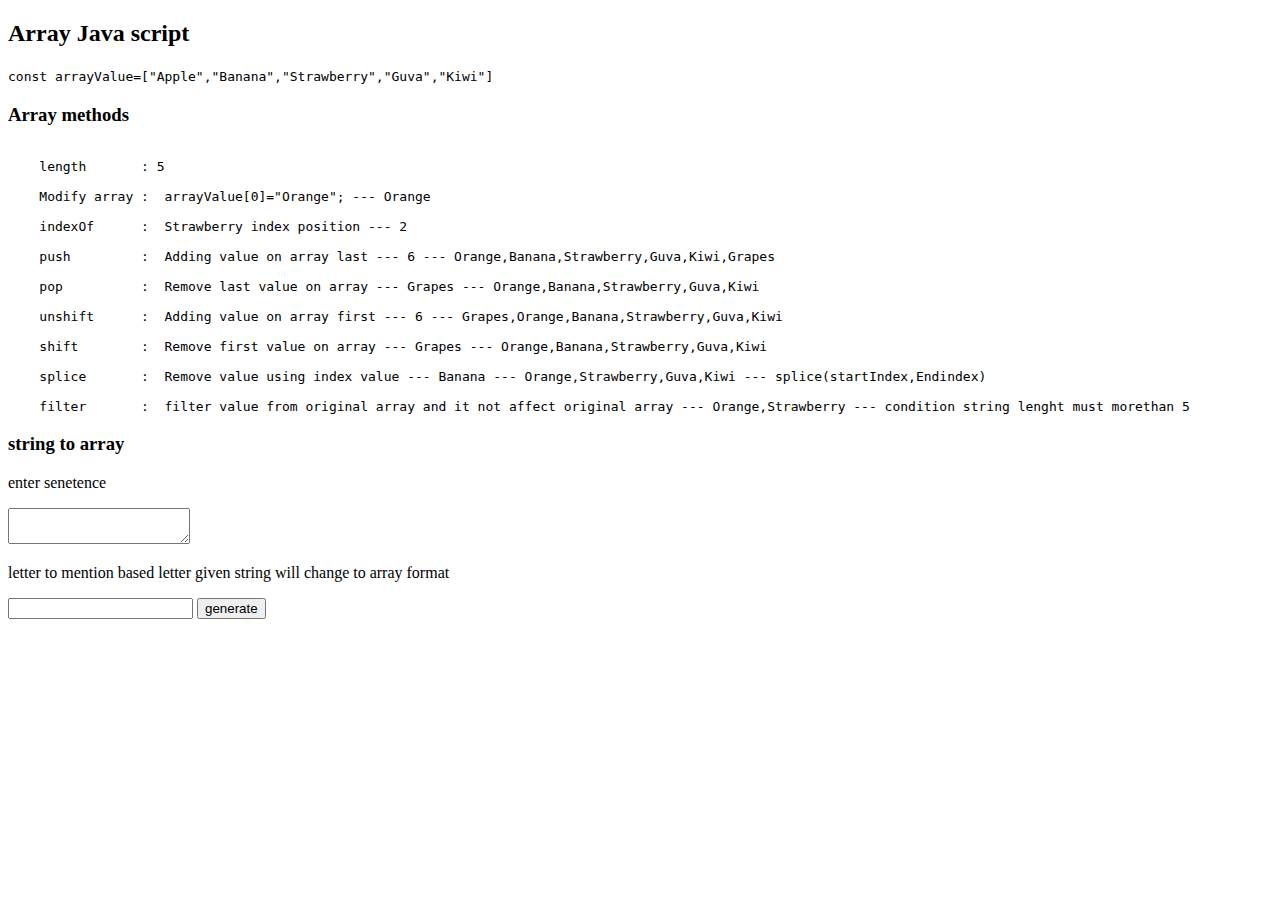
<file: js-learning/js-array/js-array.html>
<!DOCTYPE html>
<html lang="en">
<head>
    <meta charset="UTF-8">
    <meta name="viewport" content="width=device-width, initial-scale=1.0">
    <title>javascript array</title>
</head>
<body>
    <h2>Array Java script</h2>
   <code>const arrayValue=["Apple","Banana","Strawberry","Guva","Kiwi"]</code>
   <h3>Array methods</h3>
   <pre id="arraymethods">
   </pre>
   <h3>string to array</h3>
   <p>enter senetence</p>
   <textarea name="stringsentence" id="stringsentence"></textarea>
   <p>letter to mention based letter given string will change to array format</p>
   <input type="text" maxlength="1" id="singleLetter">
   <button type="button" id="arraygenerateBtn">generate</button><br>
   <output class="generatedarray"></output>
   <script type="module" src="js-array.js"></script>
</body>
</html>
</file>
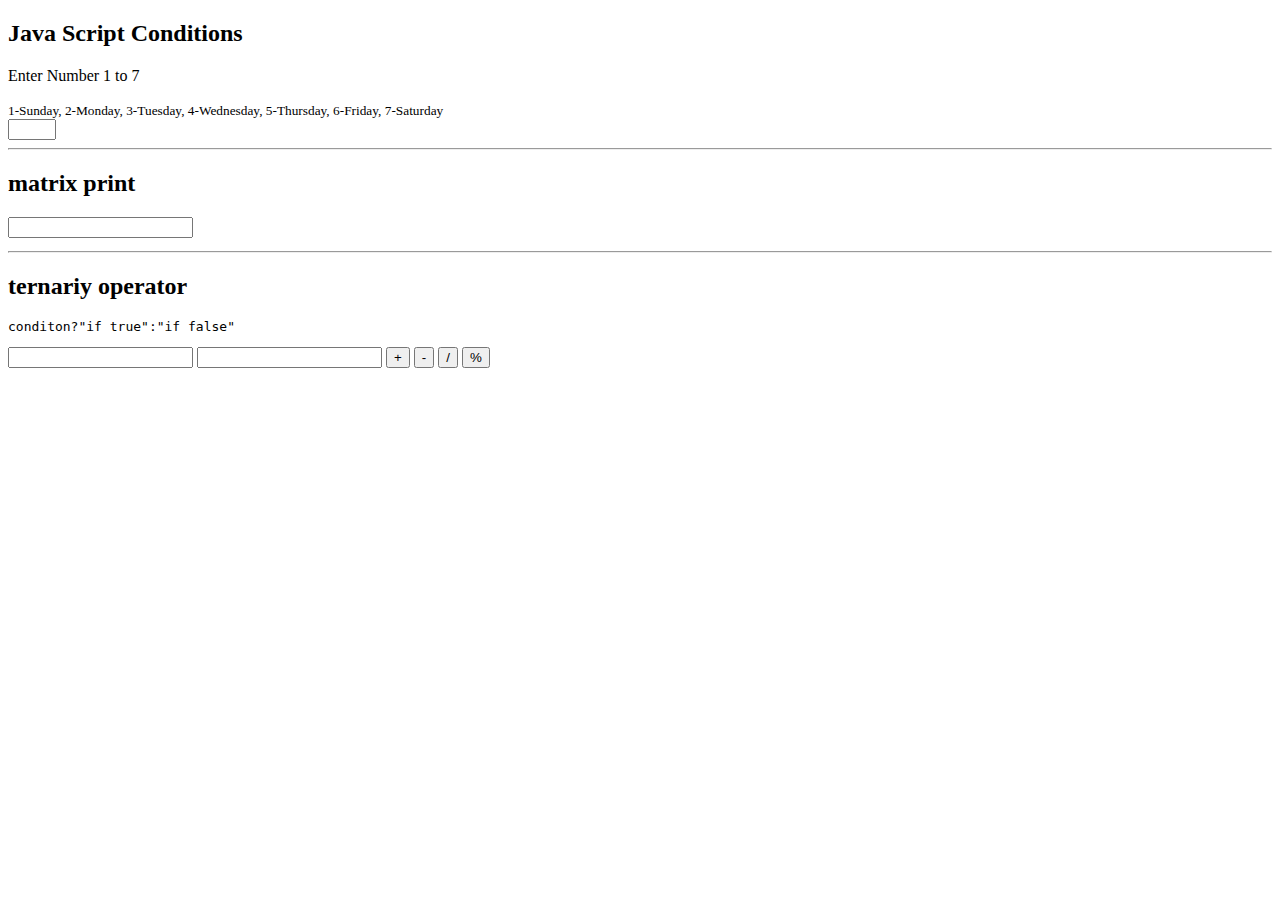
<file: js-learning/js-conditions/js-conditons.html>
<!DOCTYPE html>
<html lang="en">

<head>
    <meta charset="UTF-8">
    <meta name="viewport" content="width=device-width, initial-scale=1.0">
    <title>Javascript conditions</title>
</head>

<body>
    <h2>Java Script Conditions</h2>
    <p>Enter Number 1 to 7</p>
    <small>1-Sunday, 2-Monday, 3-Tuesday, 4-Wednesday, 5-Thursday, 6-Friday, 7-Saturday</small><br>
    <input type="number" name="number" id="numberinput" min="1" max="7" required><br>
    <output class="weekdays"></output>
    <hr>
    <h2>matrix print</h2>
    <input type="number" id="matrixinput">
    <pre class="logmatrix"></pre>
    <hr>
    <h2>ternariy operator</h2>
    <pre>conditon?"if true":"if false"</pre>
    <input type="number" name="check" id="inputNumone">
    <input type="number" name="checknum" id="inputNumtwo">
    <button type="button" onclick="arthemeticfunction('sum')">+</button>
    <button type="button" onclick="arthemeticfunction('sub')">-</button>
    <button type="button" onclick="arthemeticfunction('div')">/</button>
    <button type="button" onclick="arthemeticfunction('rem')">%</button><br>
    <code><output class="outputmath"></output></code>
    <script type="module" src="js-conditions.js"></script>
    <script>
        const inputOne = document.getElementById("inputNumone");
        const inputTwo = document.getElementById("inputNumtwo");
        const output = document.getElementsByClassName("outputmath")[0];
        function arthemeticfunction(method) {
            let numOne=inputOne.value;
            let numTwo=inputTwo.value;
            
            method === "sum" ?
                output.textContent = `${numOne} + ${numTwo} = ${parseInt(numOne) + parseInt(numTwo)}`:
            method === "sub" ?
                output.textContent = `${numOne} - ${numTwo} = ${parseInt(numOne) - parseInt(numTwo)}`:
            method === "div" ?
                output.textContent = `${numOne} / ${numTwo} = ${parseInt(numOne) / parseInt(numTwo)}`:
                output.textContent = `${numOne} % ${numTwo} = ${parseInt(numOne) % parseInt(numTwo)}`
               
        }
    </script>
</body>

</html>
</file>
<file: style.css>
* {
    margin: 0;
    box-sizing: border-box;
    font-family: Arial, sans-serif;
}

:root {
    --primary-color: #8F87F1;
    --secondary-color: #C68EFD;
    --third-color: #E9A5F1;
    --fourth-color: #FED2E2;

}

body {
    height: 100vh;
}

main {
    height: 100%;
    display: flex;
    justify-content: center;
    align-items: center;
    position: relative;
    z-index: 1;
    padding: 50px;
}

main::before {
    content: "";
    position: absolute;
    inset: 0;
    background-color: var(--primary-color);
    opacity: 0.2;
    z-index: -1;
    border-radius: inherit;
}

section {
    display: grid;
    grid-template-columns: 1fr 1fr;
    width: 100%;
}

.auth-section {
    border: 1px solid gray;
    border-radius: 10px;
    background-color: white;
    position: relative;
}

.loginpage h1 {
    margin-bottom: 20px;
    color: rgb(32, 32, 32);
}

h1 span {
    background: linear-gradient(to right, var(--primary-color), var(--secondary-color));
    background-clip: text;
    color: transparent;
    font-size: larger;
}

.transition_element {
    position: absolute;
    width: 50%;
    height: 100%;
    background: linear-gradient(to right, var(--primary-color), var(--secondary-color), var(--fourth-color));
    z-index: 10;
    border-radius: 10px;
    transition: all 0.5s ease-in-out;
    padding: 40px;
    color: white;
    display: flex;
    justify-content: center;
    align-items: center;
}

.translateCheck {
    transform: translateX(100%);
}

.content {
    position: relative;
    width: 100%;
    opacity: 0;
    transition: opacity 0.5s ease;
    text-align: center;
    padding: 20px;
}

.content.active {
    opacity: 1;
    z-index: 1;
    display: block;
}

.content.de-active {
    opacity: 0;
    z-index: 0;
    display: none;
}

.content h2 {
    margin-bottom: 10px;
    font-size: 24px;
}

.content p {
    font-size: 16px;
    margin-bottom: 20px;
}

.content button {
    padding: 10px 20px;
    border: none;
    background-color: white;
    color: var(--primary-color);
    font-weight: bold;
    border-radius: 20px;
    cursor: pointer;
    transition: background-color 0.3s;
}

.content button:hover {
    background-color: #f0f0f0;
}

.loginpage,
.registerpage {
    padding: 10%;
    width: 100%;
    display: flex;
    justify-content: center;
    align-items: center;
    flex-direction: column;
}

.loginpage form {
    width: 70%;
}

form button {
    width: 100%;
    margin: 15px auto;
    padding: 10px;
    border: none;
    background: linear-gradient(to right, var(--primary-color), var(--secondary-color));
    border-radius: 10px;
    color: white;
    box-shadow: 0px 0px 3px var(--primary-color);
    cursor: pointer;
    transition: all 0.2s linear;

}

form button:hover {
    box-shadow: 0px 0px 8px var(--primary-color);
}

.inputStyle {
    background: #80808033;
    margin: 15px auto;
    padding: 10px 15px;
    border-radius: 5px;
    border: none;
    width: 100%;
    box-shadow: 0px 0px 3px gray;
    transition: all 0.2s linear;
}

.inputStyle::placeholder {
    color: gray;
}

.inputStyle:focus {
    outline: none;
    box-shadow: 0px 0px 5px gray;
    font-weight: 400;
}

.forgot_link {
    display: flex;
    justify-content: end;
}

.forgot_link a {
    text-align: left;
    text-decoration: none;
    color: var(--primary-color);
}

footer {
    position: absolute;
    bottom: 0;
    width: 100%;
    text-align: center;
    padding: 10px;
}
</file>
<file: practicecss.css>
/* Text & Header */
#textandcolor,
#Selectors,
#flexbox,
#gridlayout,
#cssfunction {
    border: 2px solid gray;
    margin: 10px;
    box-sizing: border-box;
}

:is(#textandcolor, #cssfunction) h2 {
    margin: 0px;
    padding: 5px;
    border-bottom: 2px solid gray;
    background-color: royalblue;
    color: white;
}

.textproperties h3 {
    text-transform: capitalize;
    margin: 20px 10px;
}

details {
    margin: 10px;
    border: 1px solid green;
}

details summary {
    font-size: larger;
    color: white;
    padding: 5px 10px;
    font-weight: 500;
    background: gray;
}

details ol {
    margin: 0px;
    padding: 0px;
    list-style: none;
}

details ol li {
    padding: 5px;
    border-bottom: 1px solid gray;
}

/* text-decoration */
/* text-decoration: text-decoration-line || text-decoration-style || text-decoration-color || text-decoration-thickness; */

.Text-decoration ol li:nth-of-type(1) {
    text-decoration: underline;
}

.Text-decoration ol li:nth-of-type(2) {
    text-decoration: line-through wavy;
}

.Text-decoration ol li:nth-of-type(3) {
    text-decoration: underline double blue 3px;
}

/* text-align properties */
.Text-align ol li:nth-of-type(1) {
    text-align: right;
}

.Text-align ol li:nth-of-type(2) {
    text-align: center;
}

.Text-align ol li:nth-of-type(3) {
    text-align: left;
}

/* text-shadow */
.Text-shadow ol li:nth-of-type(1) {
    text-shadow: 0px 0px 5px gray;
    color: gray;
    font-size: medium;
}

/* text-transform */
.Text-transform ol li:nth-of-type(1) {
    text-transform: uppercase;
}

.Text-transform ol li:nth-of-type(2) {
    text-transform: lowercase;
}

.Text-transform ol li:nth-of-type(3) {
    text-transform: capitalize;
}

/* text-wrap */
.Text-wrap ol li:nth-of-type(1) {
    text-wrap: wrap;
}

/* .Text-wrap ol li:nth-of-type(2) {
    text-wrap: nowrap;
} */

.Text-emphasis ol li:nth-of-type(1) {
    text-emphasis: filled double-circle yellow;
}

.text-orientation {
    padding: 0px 10px 10px 10px;
    /* writing-mode: vertical-rl;
    text-orientation: upright; */
}

/* font-properties */
.font-properties {
    padding: 0px;
    margin: 10px 10px;
    list-style: none;
}

.font-properties li {
    border: 1px solid black;
    margin: 10px 0px;
    padding: 15px;
}

.font-properties li:nth-of-type(odd) {
    background-color: rgb(190, 190, 190);
}

.font-properties li:nth-of-type(1) {
    font-weight: bolder;
}

.font-properties li:nth-of-type(2) {
    font-size: x-large;
}

.font-properties li:nth-of-type(3) {
    font-style: italic;
}

.font-properties li:nth-of-type(4) {
    font-family: monospace;
}

/* Other Properties */
.otherproperties {
    display: grid;
    grid-template-columns: 1fr 1fr 1fr;
    gap: 10px;
    margin: 0px 10px 10px 10px;
}

.otherproperties p {
    border: 1px solid royalblue;
    padding: 10px;
    margin: 0px;
}

.otherproperties p:nth-of-type(1) {
    letter-spacing: 10px;
}

.otherproperties p:nth-of-type(2) {
    word-spacing: 20px;
}

.otherproperties p:nth-of-type(3) {
    word-wrap: break-word;
}

.otherproperties p:nth-of-type(4) {
    line-height: 10px;
}

.otherproperties p:nth-of-type(5) {
    white-space: pre-wrap;
}

.otherproperties p:nth-of-type(6) {
    word-break: break-all;
}

/* backgroundproperties */
#backgroundproperties {
    border: 2px solid gray;
    margin: 10px;
    box-sizing: border-box;
}

#backgroundproperties h2 {
    background-color: green;
    color: white;
    margin: 0px;
    padding: 10px;
    border-bottom: 2px solid gray;
}

#backgroundproperties h3 {
    margin: 10px;
}

/* background: lightblue url('example.jpg') no-repeat center/cover fixed; */
#backgroundproperties .Background {
    text-align: center;
    color: white;
    font-weight: bolder;
    margin: 10px;
    background-size: contain;
    font-size: x-large;
    height: 100px;
    overflow-y: auto;
    background: royalblue url("https://cdn.pixabay.com/photo/2016/12/27/21/03/lone-tree-1934897_1280.jpg") no-repeat center;
}

#backgroundproperties .Backgroundclip {
    background: url("https://cdn.pixabay.com/photo/2016/12/27/21/03/lone-tree-1934897_1280.jpg") no-repeat center;
    background-size: cover;
    background-clip: text;
    font-size: x-large;
    margin: 0;
    font-weight: bold;
    padding: 10px;
    color: transparent;
}

/* selectors css */
#Selectors h2 {
    margin: 0px;
    padding: 10px;
    background-color: brown;
    color: aliceblue;
    border-bottom: 2px solid gray;
}

#Selectors div p {
    border: 1px solid gray;
    margin: 10px;
    padding: 10px;
}

.classSelector {
    background-color: orangered;
    color: white;
}

#idselector {
    background-color: aquamarine;
    color: gray;
}

p[title="hello"] {
    padding: 10px;
    margin: 10px;
    font-size: larger;
    font-style: italic;
}

textarea {
    width: 50%;
    margin: 0px 10px;
}

textarea::placeholder {
    font-size: larger;
    text-transform: uppercase;
    font-style: italic;
}

/* Combinator */
.childcombinator span {
    background: wheat;
}

.childcombinator>span {
    color: green;
    background: #000;
}

.Descendantcombinator span {
    color: yellow;
    background-color: azure;
}

.nextcombinator span+span {
    color: red;
    font-weight: bold;
}

.subsequentcombinator span~span {
    color: yellowgreen
}

/* pseudo classes */
.pseudoclass p:first-of-type a:active {
    color: royalblue;
}

.pseudoclass p:first-of-type a:hover {
    text-shadow: 0px 0px 10px gray;
}

.pseudoclass p:first-of-type a:visited {
    color: gray;
}

.pseudoclass form div,
.pseudoclass form fieldset {
    margin: 10px;
    border: 1px solid gray;
    padding: 10px;
}

#inputcheck:checked~span {
    color: green;
}

#disabledtext:disabled {
    background: rgb(112, 112, 112);
    border: 2px dotted black;
    padding: 5px;
}

#disabledtext:disabled::placeholder {
    color: white;
    text-transform: uppercase;
}

.pseudoclass form div:nth-of-type(2) label:focus-within {
    color: green
}

.pseudoclass form div:nth-of-type(2) input:focus {
    background: green;
}

#valid,
#user-valid {
    padding: 10px;
    background-color: rgb(237, 237, 237);
    border-radius: 5px;
    box-shadow: 0px 0px 5px gray;
    border: 2px solid transparent
}

:is(#valid, #user-valid):focus {
    outline: none;
    box-shadow: 0px 0px 10px gray;
}

#valid:valid {
    border-color: rgb(0, 142, 0);
    background-color: rgb(0, 142, 0, 0.2);
    color: rgb(0, 142, 0);
}

#valid:invalid {
    border-color: rgb(255, 0, 0);
    background-color: rgb(255, 0, 0, 0.2);
    color: rgb(255, 0, 0);
}

#user-valid:user-valid {
    border-color: rgb(0, 142, 0);
    background-color: rgb(0, 142, 0, 0.2);
    color: rgb(0, 142, 0);
}

#user-valid:user-invalid {
    border-color: rgb(255, 0, 0);
    background-color: rgb(255, 0, 0, 0.2);
    color: rgb(255, 0, 0);
}

.typeOfpseudoclasses,
.nthoftypesclasses {
    margin: 0;
    padding: 0;
    list-style: none;
}

.typeOfpseudoclasses li,
.first_lastoftype p,
.first_lastoftype div,
.nthoftypesclasses li {
    border-radius: 10px;
    border: 1px solid gray;
    margin: 10px;
    padding: 10px;
}

.typeOfpseudoclasses li:first-child {
    background: #ff0055;
    color: aliceblue;
}

.typeOfpseudoclasses li:last-child {
    background-color: #00ff11;
}

.first_lastoftype p:first-of-type {
    background-color: rgb(192, 192, 129);
}

.first_lastoftype p:last-of-type {
    background-color: rgb(129, 182, 192);
}

/* nth-child */
.nthoftypesclasses li:nth-child(even) {
    background-color: rgb(235, 235, 235);
}

.nthoftypesclasses li:nth-child(odd) {
    background-color: rgba(47, 47, 47, 0.322);
}

.nthoftypesclasses li:nth-child(2n) {
    text-shadow: 0px 0px 2px #ce1553;
}

.nthoftypesclasses li:nth-child(-n+3) {
    font-weight: bolder;
}

.nthoftypesclasses li:nth-last-child(4) {
    font-family: 'Franklin Gothic Medium', 'Arial Narrow', Arial, sans-serif;
}

.nthoftypesclasses li:nth-last-child(-n+2) {
    font-family: 'Franklin Gothic Medium', 'Arial Narrow', Arial, sans-serif;
}

.nthoftypesclasses li:nth-of-type(3) {
    background-color: #4e8151;
}

.nthoftypesclasses li:nth-last-of-type(3) {
    background-color: #564e81;
}

/* Pseduo element */
.pseudoelement::before {
    content: "this Before element";
    font-size: large;
    color: #ff0055;
}

.pseudoelement::after {
    content: "this after element";
    font-size: large;
    color: #ff0055;
}

.pseudoelement::first-letter {
    font-size: larger;
    font-weight: bolder;
    text-decoration: underline;
    text-transform: uppercase;
}

.pseudoelement::first-line {
    color: #4e8151;
}

.pseudoelement::selection {
    background: #ff0055;
    color: white;
}

.markerelement {
    border: 1px solid gray;
    margin: 10px;
}

.markerelement li::marker {
    content: "🎶 ";
}


/* Flex and properties */

#flexbox h2 {
    border: 2bx solid gray;
    background: #ce1553;
    color: #fff;
    margin: 0px;
    padding: 10px;
}

.flexbox_properties {
    margin: 10px;
    border: 1px solid rgb(73, 71, 71);
    padding: 10px;
    display: flex;
    gap: 10px;
}

.flexbox_properties div {
    border: 2px dotted rgb(65, 105, 225);
    width: 100%;
    text-align: center;
    padding: 10px;
}

.flexbox_properties2 {
    height: 300px;
    display: flex;
    justify-content: center;
    align-items: center;
    gap: 10px;
    box-sizing: border-box;
    padding: 10px;
}

.flexbox_properties2 div {
    border: 2px dotted rgb(7, 70, 7);
    padding: 10px;
    width: 100%;
}

.flexbox_properties2 div:nth-child(2) {
    align-self: flex-end;
}

.flexbox_properties2 div:nth-child(4) {
    align-self: flex-start;
}

.flexbox_properties2 div:nth-child(6) {
    align-self: flex-end;
}

.flexbox_properties3 {
    border: 1px solid gray;
    margin: 10px;
    padding: 10px;

}

.flexbox_properties3 :is(.properties1, .properties2, .properties3) {
    display: flex;
    gap: 10px;
}

.flexbox_properties3 :is(.properties1, .properties2, .properties3) div {
    border: 2px double #00fbff;
    background: linear-gradient(to top left, #848484, #fff);
    padding: 10px;
}

.flexbox_properties3 .properties1 div:nth-child(2) {
    flex: 1;
}

.properties2 {
    margin: 10px 0px;
}

.properties2 div:nth-child(2) {
    flex: 1 2 200px;
    box-sizing: border-box;
}

.properties3 {
    flex-wrap: wrap;
    flex-direction: row-reverse;
    justify-content: center;
}

.properties3 div {
    width: 100px;
}

/* grid properties */
#gridlayout h2 {
    margin: 0px;
    padding: 10px;
    background: rgb(25, 55, 128);
    color: #fff;
    border-bottom: 2px solid gray;
}

.gridproperties {
    margin: 10px;
    display: grid;
    grid-template-columns: repeat(4, 1fr);
    grid-template-rows: 40px 40px 100px 50px;
    gap: 10px;
}

.gridproperties div {
    border: 2px solid rgb(0, 22, 90);
    background: linear-gradient(to right, rgb(0, 22, 90), white, rgb(0, 22, 90));
    padding: 10px;
    font-size: 20px;
    font-weight: bold;
    text-align: center;
}

.gridproperties div:nth-child(3) {
    grid-column: 3/ 2 span;
    grid-row: 1/2 span;
}

.gridproperties div:first-child {
    grid-area: 1/1/2 span/2 span;
}

.gridproperties div:last-child {
    grid-column: 2/3 span;
}

/* Column layout */
#columnlayout {
    border: 1px solid gray;
    padding: 10px;
    columns: 4 200px;
    column-gap: 10px;
    column-rule: 2px solid gray;
    color-scheme: light dark;
}

/* Media Qureies */
#mediaqueries {
    border: 3px solid rgb(0, 22, 90);
    margin: 10px 0px;
    background-color: rgb(0, 22, 90, 0.2);
    padding: 10px;
}

@media (min-width:480px) and (max-width:782px) {
    #mediaqueries {
        border: 3px solid rgb(0, 62, 0);
        background-color: rgba(143, 240, 164, 0.2);
    }
}

@media (prefers-color-scheme: dark) {
    body {
        background-color: #121212;
        color: #f0f0f0;
    }
}

@media print {
    .print {
        padding: 10px;
        border: 1px solid gray;
        background-color: #00165a;
        color: whitesmoke;
    }
}

/* CSS FUNCTION */
:root {
    --primary-color: rgba(20, 135, 130);
}

.varfcuntion {
    background-color: var(--primary-color);
    color: #fff;
    border: 1px solid rgb(36, 36, 37);
    margin: 10px;
    padding: 10px;
}

.calcfunction {
    width: calc(100% - 100px);
    box-sizing: border-box;
    background: lightcoral;
    color: white;
    padding: 10px;
    margin: 10px;
}

.clampfunction {
    border: 2px solid rgba(143, 240, 164, 0.2);
    padding: 5px;
    margin: 10px;
}

.clampfunction p {
    font-size: clamp(16px, 2vw, 32px);
    background-color: #00165a;
    margin: 0px;
    padding: 10px;
    color: #fff;
}
.minfunction{
    width: min(90%, 600px);
    background-color: rgb(112, 38, 30);
    color: white;
    padding: 10px;
    transform: scale(0.9) translate(50%,10px) ;
    box-sizing: border-box;
    margin: 10px;
}
.maxfunction{
    width: max(10px, 50px);
    background-color: goldenrod;
    color: white;
    transform: rotate(15deg);
    padding: 10px;
    margin: 10px;
}

.matrixfunction{
    border: 1px solid black;
    padding: 10px;
margin: 10px;
    height: 200px;
}
.matrixfunction p{
    padding: 10px;
    background-color: #00165a;
    width: fit-content;
    color: white;
    transform: matrix(2,1,1.2,3,200,60); 

}
</file>
<file: js-event/jsevent.css>
#boxwebanimation {
    width: 200px;
    height: 200px;
    border: 1px solid rgb(202, 199, 199);
}
.webanimation{
    width: 100%;
}
.webanimation button {
    margin: 10px;
}
</file>
<file: js-event/review.css>
body{
    height: 100vh;
    display: flex;
    justify-content: center;
    align-items: center;
}
table{
    border-collapse: collapse;
    width: 50%;
}
tbody tr:nth-of-type(even){
    background-color: rgba(128, 128, 128, 0.288);
}
</file>
